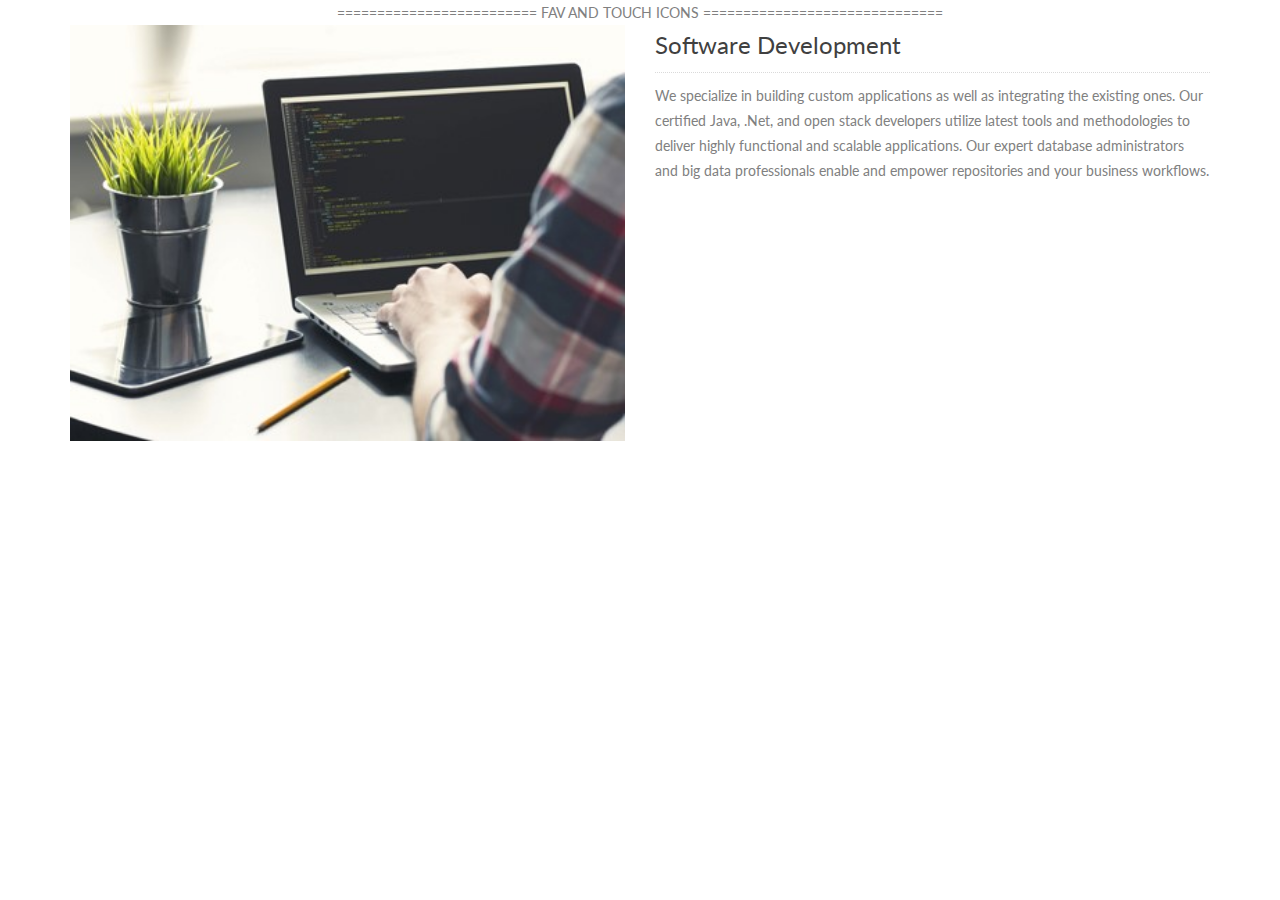
<file: project.html>
<!doctype html>
<html lang="en">
<head>
<meta charset="UTF-8">
<meta name="description" content="Beautiful Responsive Animated OnePage Template" />
<meta name="keywords" content="Zerif, responsive, html, template, creative"/>
<meta name="author" content="Prasanna" />
<meta name="viewport" content="width=device-width, initial-scale=1.0">
<title>Project</title>

 =========================
 FAV AND TOUCH ICONS  
============================== 
<link rel="shortcut icon" href="images/icons/favicon.ico">
<link rel="apple-touch-icon" href="images/icons/apple-touch-icon.png">
<link rel="apple-touch-icon" sizes="72x72" href="images/icons/apple-touch-icon-72x72.png">
<link rel="apple-touch-icon" sizes="114x114" href="images/icons/apple-touch-icon-114x114.png">

<!-- =========================
     STYLESHEETS      
============================== -->
<link rel="stylesheet" href="css/bootstrap.min.css">
<link rel="stylesheet" href="css/owl.theme.css">
<link rel="stylesheet" href="css/owl.carousel.css">
<link rel="stylesheet" href="css/jquery.vegas.min.css">

<link rel="stylesheet" href="assets/icon-fonts/styles.css"> 
<link rel="stylesheet" href="css/pixeden-icons.css"> 

<!-- CUSTOM STYLES -->
<link rel="stylesheet" href="css/styles.css">
<link rel="stylesheet" href="css/responsive.css">

<!-- WEBFONT -->
<link href='http://fonts.googleapis.com/css?family=Lato:300,400,700,400italic|Montserrat:700|Homemade+Apple' rel='stylesheet' type='text/css'>

<!--[if lt IE 9]>
			<script src="js/html5shiv.js"></script>
			<script src="js/respond.min.js"></script>
		<![endif]-->


</head>
<body>
<div class="container">
	
	<!-- HOMEPAGE PORTFOLIO SECTION WILL LOAD CONTENTS FROM HERE -->
	<div class="single-project">
		<div class="row">
			<div class="col-lg-6 col-md-6">
				<img src="images/portfolio/tablet software development.jpg" alt="" class="project-image">
			</div>
			<div class="col-lg-6 col-md-6">
				<h3 class="dark-text">Software Development</h3>
				<div class="project-description">
					We specialize in building custom applications as well as integrating the existing ones. Our certified Java, .Net, and open stack developers utilize latest tools and methodologies to deliver highly functional and scalable applications.
					Our expert database administrators and big data professionals enable and empower repositories and your business workflows.
				</div>
				<!--<div class="project-information">-->
					<!--<ul>-->
						<!--<li><span class="dark-text">Date: </span> December 11, 2013</li>-->
						<!--<li><span class="dark-text">Fields: </span> Web Design, UI Design</li>-->
						<!--<li><span class="dark-text">Client: </span> John Doe</li>-->
						<!--<li><span class="dark-text">URL: </span><a href="#">Example.com</a></li>-->
					<!--</ul>-->
				<!--</div>-->
			</div>
		</div>
	</div>
	<!-- END OF SINGLE PROJECT -->
	
</div>
</body>
</html>
</file>
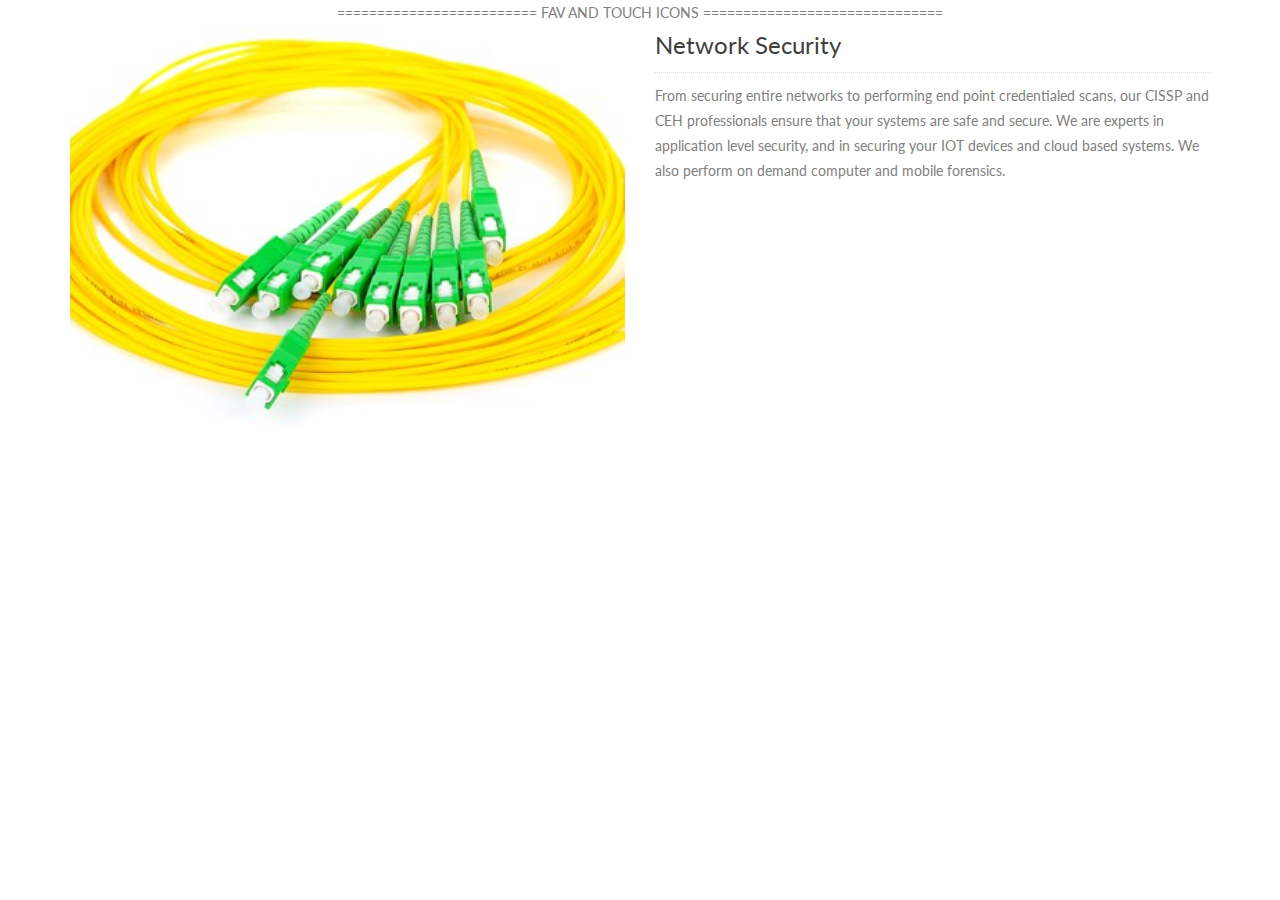
<file: project1.html>
<!doctype html>
<html lang="en">
<head>
    <meta charset="UTF-8">
    <meta name="description" content="Beautiful Responsive Animated OnePage Template" />
    <meta name="keywords" content="Zerif, responsive, html, template, creative"/>
    <meta name="author" content="Prasanna" />
    <meta name="viewport" content="width=device-width, initial-scale=1.0">
    <title>Project</title>

    =========================
    FAV AND TOUCH ICONS
    ==============================
    <link rel="shortcut icon" href="images/icons/favicon.ico">
    <link rel="apple-touch-icon" href="images/icons/apple-touch-icon.png">
    <link rel="apple-touch-icon" sizes="72x72" href="images/icons/apple-touch-icon-72x72.png">
    <link rel="apple-touch-icon" sizes="114x114" href="images/icons/apple-touch-icon-114x114.png">

    <!-- =========================
         STYLESHEETS
    ============================== -->
    <link rel="stylesheet" href="css/bootstrap.min.css">
    <link rel="stylesheet" href="css/owl.theme.css">
    <link rel="stylesheet" href="css/owl.carousel.css">
    <link rel="stylesheet" href="css/jquery.vegas.min.css">

    <link rel="stylesheet" href="assets/icon-fonts/styles.css">
    <link rel="stylesheet" href="css/pixeden-icons.css">

    <!-- CUSTOM STYLES -->
    <link rel="stylesheet" href="css/styles.css">
    <link rel="stylesheet" href="css/responsive.css">

    <!-- WEBFONT -->
    <link href='http://fonts.googleapis.com/css?family=Lato:300,400,700,400italic|Montserrat:700|Homemade+Apple' rel='stylesheet' type='text/css'>

    <!--[if lt IE 9]>
    <script src="js/html5shiv.js"></script>
    <script src="js/respond.min.js"></script>
    <![endif]-->


</head>
<body>
<div class="container">

    <!-- HOMEPAGE PORTFOLIO SECTION WILL LOAD CONTENTS FROM HERE -->
    <div class="single-project">
        <div class="row">
            <div class="col-lg-6 col-md-6">
                <img src="images/portfolio/tablet network security inside.jpg" alt="" class="project-image">
            </div>
            <div class="col-lg-6 col-md-6">
                <h3 class="dark-text">Network Security</h3>
                <div class="project-description">
                    From securing entire networks to performing end point credentialed scans, our CISSP and CEH professionals ensure that your systems are safe and secure.
                    We are experts in application level security, and in securing your IOT devices and cloud based systems. We also perform on demand computer and mobile forensics.
                </div>
                <!--<div class="project-information">-->
                <!--<ul>-->
                <!--<li><span class="dark-text">Date: </span> December 11, 2013</li>-->
                <!--<li><span class="dark-text">Fields: </span> Web Design, UI Design</li>-->
                <!--<li><span class="dark-text">Client: </span> John Doe</li>-->
                <!--<li><span class="dark-text">URL: </span><a href="#">Example.com</a></li>-->
                <!--</ul>-->
                <!--</div>-->
            </div>
        </div>
    </div>
    <!-- END OF SINGLE PROJECT -->

</div>
</body>
</html>
</file>
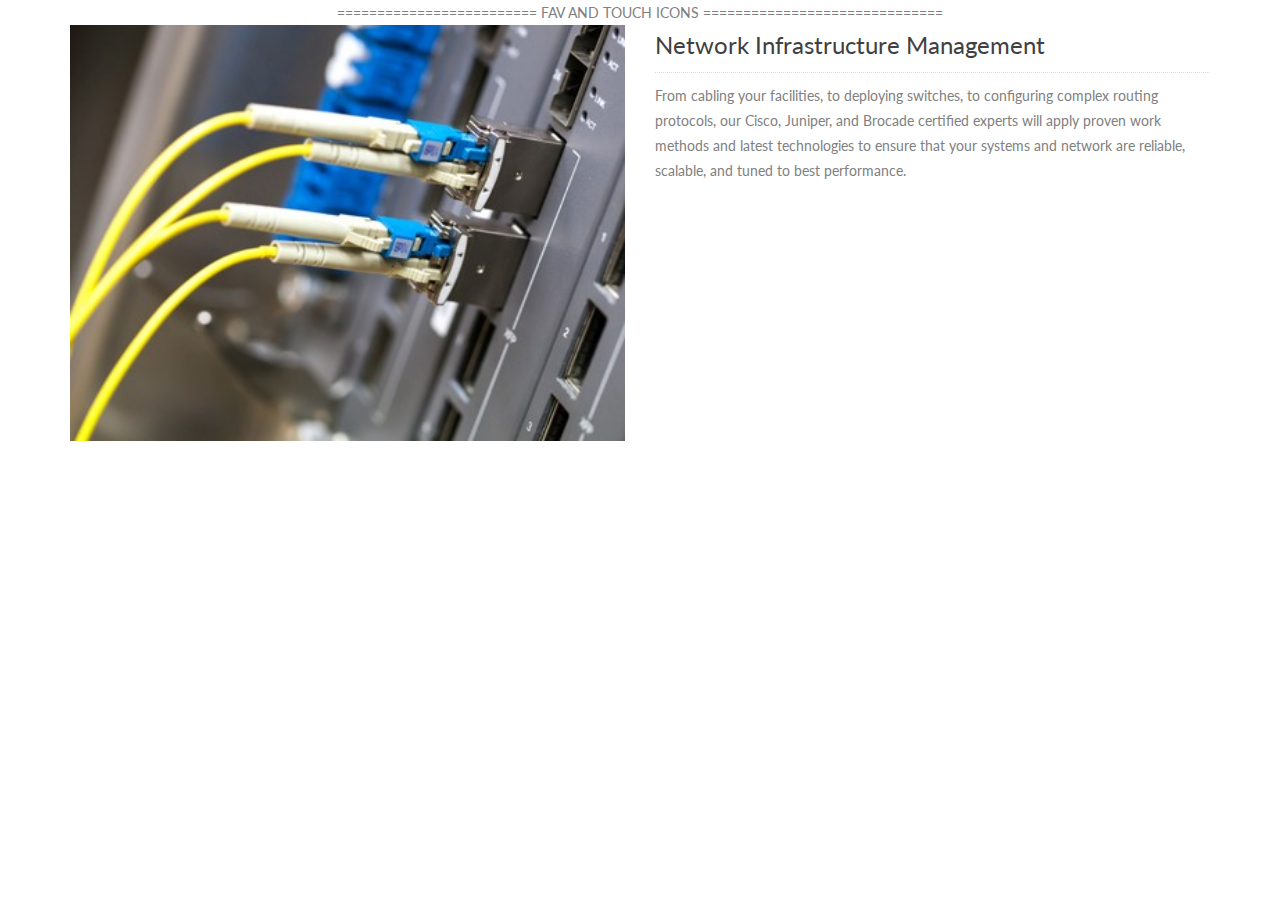
<file: project2.html>
<!doctype html>
<html lang="en">
<head>
    <meta charset="UTF-8">
    <meta name="description" content="Beautiful Responsive Animated OnePage Template" />
    <meta name="keywords" content="Zerif, responsive, html, template, creative"/>
    <meta name="author" content="Prasanna" />
    <meta name="viewport" content="width=device-width, initial-scale=1.0">
    <title>Project</title>

    =========================
    FAV AND TOUCH ICONS
    ==============================
    <link rel="shortcut icon" href="images/icons/favicon.ico">
    <link rel="apple-touch-icon" href="images/icons/apple-touch-icon.png">
    <link rel="apple-touch-icon" sizes="72x72" href="images/icons/apple-touch-icon-72x72.png">
    <link rel="apple-touch-icon" sizes="114x114" href="images/icons/apple-touch-icon-114x114.png">

    <!-- =========================
         STYLESHEETS
    ============================== -->
    <link rel="stylesheet" href="css/bootstrap.min.css">
    <link rel="stylesheet" href="css/owl.theme.css">
    <link rel="stylesheet" href="css/owl.carousel.css">
    <link rel="stylesheet" href="css/jquery.vegas.min.css">

    <link rel="stylesheet" href="assets/icon-fonts/styles.css">
    <link rel="stylesheet" href="css/pixeden-icons.css">

    <!-- CUSTOM STYLES -->
    <link rel="stylesheet" href="css/styles.css">
    <link rel="stylesheet" href="css/responsive.css">

    <!-- WEBFONT -->
    <link href='http://fonts.googleapis.com/css?family=Lato:300,400,700,400italic|Montserrat:700|Homemade+Apple' rel='stylesheet' type='text/css'>

    <!--[if lt IE 9]>
    <script src="js/html5shiv.js"></script>
    <script src="js/respond.min.js"></script>
    <![endif]-->


</head>
<body>
<div class="container">

    <!-- HOMEPAGE PORTFOLIO SECTION WILL LOAD CONTENTS FROM HERE -->
    <div class="single-project">
        <div class="row">
            <div class="col-lg-6 col-md-6">
                <img src="images/portfolio/tablet network infrst mgmt inside.jpg" alt="" class="project-image">
            </div>
            <div class="col-lg-6 col-md-6">
                <h3 class="dark-text">Network Infrastructure Management</h3>
                <div class="project-description">
                    From cabling your facilities, to deploying switches, to configuring complex routing protocols, our Cisco, Juniper,
                    and Brocade certified experts will apply proven work methods and latest technologies to ensure that your systems and network are reliable, scalable, and tuned to best performance.
                </div>
                <!--<div class="project-information">-->
                <!--<ul>-->
                <!--<li><span class="dark-text">Date: </span> December 11, 2013</li>-->
                <!--<li><span class="dark-text">Fields: </span> Web Design, UI Design</li>-->
                <!--<li><span class="dark-text">Client: </span> John Doe</li>-->
                <!--<li><span class="dark-text">URL: </span><a href="#">Example.com</a></li>-->
                <!--</ul>-->
                <!--</div>-->
            </div>
        </div>
    </div>
    <!-- END OF SINGLE PROJECT -->

</div>
</body>
</html>
</file>
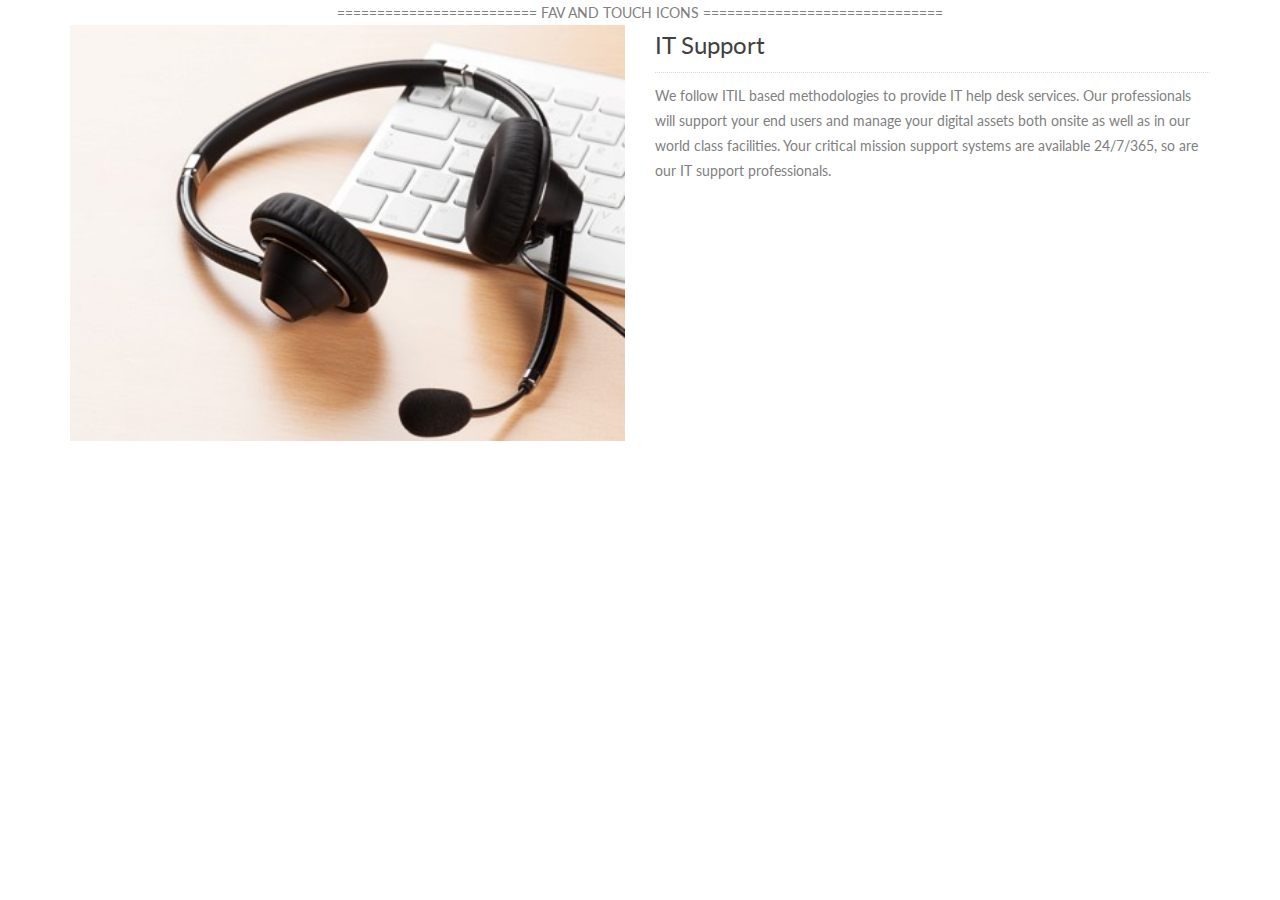
<file: project3.html>
<!doctype html>
<html lang="en">
<head>
    <meta charset="UTF-8">
    <meta name="description" content="Beautiful Responsive Animated OnePage Template" />
    <meta name="keywords" content="Zerif, responsive, html, template, creative"/>
    <meta name="author" content="Prasanna" />
    <meta name="viewport" content="width=device-width, initial-scale=1.0">
    <title>Project</title>

    =========================
    FAV AND TOUCH ICONS
    ==============================
    <link rel="shortcut icon" href="images/icons/favicon.ico">
    <link rel="apple-touch-icon" href="images/icons/apple-touch-icon.png">
    <link rel="apple-touch-icon" sizes="72x72" href="images/icons/apple-touch-icon-72x72.png">
    <link rel="apple-touch-icon" sizes="114x114" href="images/icons/apple-touch-icon-114x114.png">

    <!-- =========================
         STYLESHEETS
    ============================== -->
    <link rel="stylesheet" href="css/bootstrap.min.css">
    <link rel="stylesheet" href="css/owl.theme.css">
    <link rel="stylesheet" href="css/owl.carousel.css">
    <link rel="stylesheet" href="css/jquery.vegas.min.css">

    <link rel="stylesheet" href="assets/icon-fonts/styles.css">
    <link rel="stylesheet" href="css/pixeden-icons.css">

    <!-- CUSTOM STYLES -->
    <link rel="stylesheet" href="css/styles.css">
    <link rel="stylesheet" href="css/responsive.css">

    <!-- WEBFONT -->
    <link href='http://fonts.googleapis.com/css?family=Lato:300,400,700,400italic|Montserrat:700|Homemade+Apple' rel='stylesheet' type='text/css'>

    <!--[if lt IE 9]>
    <script src="js/html5shiv.js"></script>
    <script src="js/respond.min.js"></script>
    <![endif]-->


</head>
<body>
<div class="container">

    <!-- HOMEPAGE PORTFOLIO SECTION WILL LOAD CONTENTS FROM HERE -->
    <div class="single-project">
        <div class="row">
            <div class="col-lg-6 col-md-6">
                <img src="images/portfolio/tablet it support inside.jpg" alt="" class="project-image">
            </div>
            <div class="col-lg-6 col-md-6">
                <h3 class="dark-text">IT Support</h3>
                <div class="project-description">
                    We follow ITIL based methodologies to provide IT help desk services. Our professionals will support your end users and manage your digital assets both onsite as well as
                    in our world class facilities. Your critical mission support systems are available 24/7/365, so are our IT support professionals.
                </div>
                <!--<div class="project-information">-->
                <!--<ul>-->
                <!--<li><span class="dark-text">Date: </span> December 11, 2013</li>-->
                <!--<li><span class="dark-text">Fields: </span> Web Design, UI Design</li>-->
                <!--<li><span class="dark-text">Client: </span> John Doe</li>-->
                <!--<li><span class="dark-text">URL: </span><a href="#">Example.com</a></li>-->
                <!--</ul>-->
                <!--</div>-->
            </div>
        </div>
    </div>
    <!-- END OF SINGLE PROJECT -->

</div>
</body>
</html>
</file>
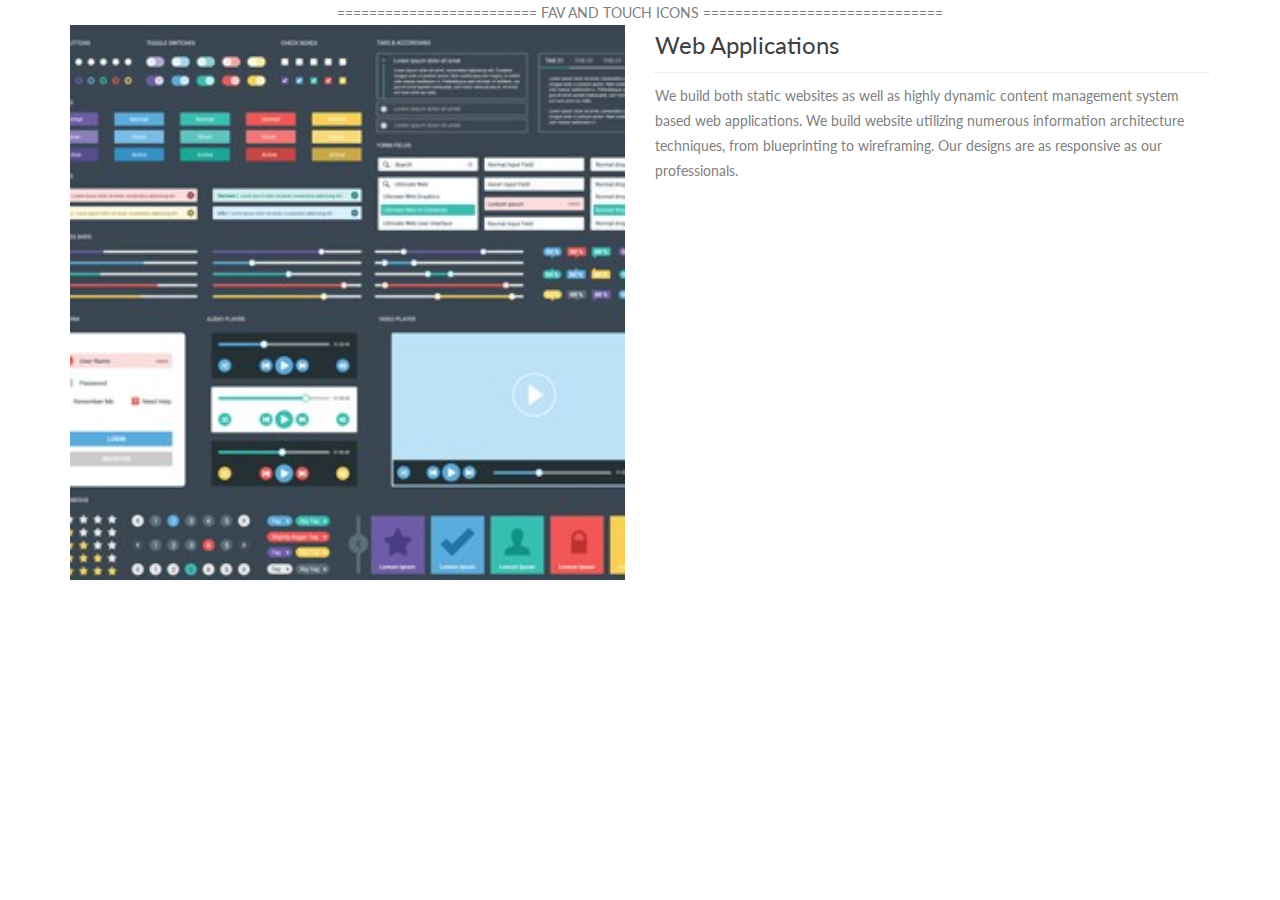
<file: project4.html>
<!doctype html>
<html lang="en">
<head>
    <meta charset="UTF-8">
    <meta name="description" content="Beautiful Responsive Animated OnePage Template" />
    <meta name="keywords" content="Zerif, responsive, html, template, creative"/>
    <meta name="author" content="Prasanna" />
    <meta name="viewport" content="width=device-width, initial-scale=1.0">
    <title>Project</title>

    =========================
    FAV AND TOUCH ICONS
    ==============================
    <link rel="shortcut icon" href="images/icons/favicon.ico">
    <link rel="apple-touch-icon" href="images/icons/apple-touch-icon.png">
    <link rel="apple-touch-icon" sizes="72x72" href="images/icons/apple-touch-icon-72x72.png">
    <link rel="apple-touch-icon" sizes="114x114" href="images/icons/apple-touch-icon-114x114.png">

    <!-- =========================
         STYLESHEETS
    ============================== -->
    <link rel="stylesheet" href="css/bootstrap.min.css">
    <link rel="stylesheet" href="css/owl.theme.css">
    <link rel="stylesheet" href="css/owl.carousel.css">
    <link rel="stylesheet" href="css/jquery.vegas.min.css">

    <link rel="stylesheet" href="assets/icon-fonts/styles.css">
    <link rel="stylesheet" href="css/pixeden-icons.css">

    <!-- CUSTOM STYLES -->
    <link rel="stylesheet" href="css/styles.css">
    <link rel="stylesheet" href="css/responsive.css">

    <!-- WEBFONT -->
    <link href='http://fonts.googleapis.com/css?family=Lato:300,400,700,400italic|Montserrat:700|Homemade+Apple' rel='stylesheet' type='text/css'>

    <!--[if lt IE 9]>
    <script src="js/html5shiv.js"></script>
    <script src="js/respond.min.js"></script>
    <![endif]-->


</head>
<body>
<div class="container">

    <!-- HOMEPAGE PORTFOLIO SECTION WILL LOAD CONTENTS FROM HERE -->
    <div class="single-project">
        <div class="row">
            <div class="col-lg-6 col-md-6">
                <img src="images/portfolio/services web apps inside.jpg" alt="" class="project-image">
            </div>
            <div class="col-lg-6 col-md-6">
                <h3 class="dark-text">Web Applications</h3>
                <div class="project-description">
                    We build both static websites as well as highly dynamic content management system based web applications.
                    We build website utilizing numerous information architecture techniques, from blueprinting to wireframing. Our designs are as responsive as our professionals.

                </div>
                <!--<div class="project-information">-->
                <!--<ul>-->
                <!--<li><span class="dark-text">Date: </span> December 11, 2013</li>-->
                <!--<li><span class="dark-text">Fields: </span> Web Design, UI Design</li>-->
                <!--<li><span class="dark-text">Client: </span> John Doe</li>-->
                <!--<li><span class="dark-text">URL: </span><a href="#">Example.com</a></li>-->
                <!--</ul>-->
                <!--</div>-->
            </div>
        </div>
    </div>
    <!-- END OF SINGLE PROJECT -->

</div>
</body>
</html>
</file>
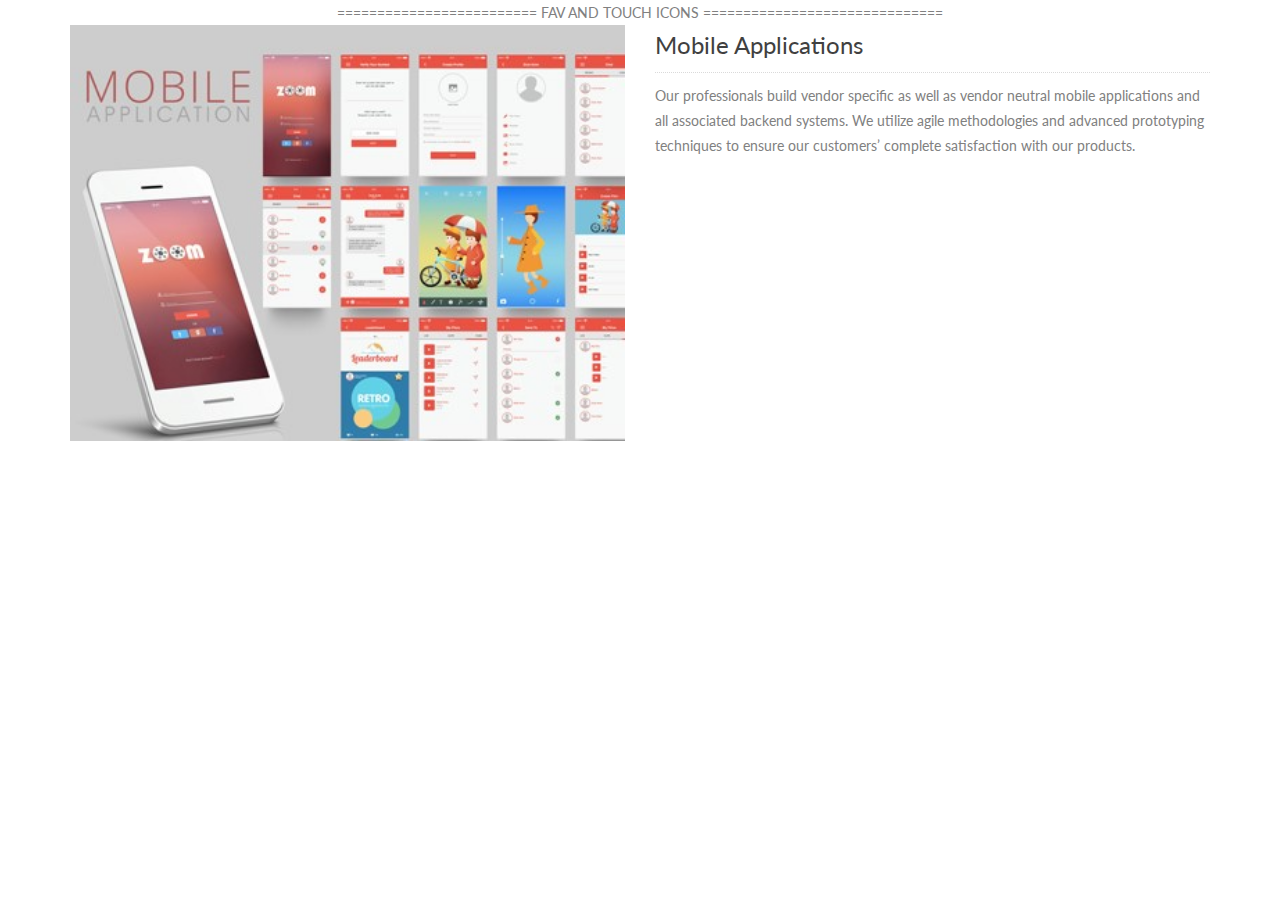
<file: project5.html>
<!doctype html>
<html lang="en">
<head>
    <meta charset="UTF-8">
    <meta name="description" content="Beautiful Responsive Animated OnePage Template" />
    <meta name="keywords" content="Zerif, responsive, html, template, creative"/>
    <meta name="author" content="Prasanna" />
    <meta name="viewport" content="width=device-width, initial-scale=1.0">
    <title>Project</title>

    =========================
    FAV AND TOUCH ICONS
    ==============================
    <link rel="shortcut icon" href="images/icons/favicon.ico">
    <link rel="apple-touch-icon" href="images/icons/apple-touch-icon.png">
    <link rel="apple-touch-icon" sizes="72x72" href="images/icons/apple-touch-icon-72x72.png">
    <link rel="apple-touch-icon" sizes="114x114" href="images/icons/apple-touch-icon-114x114.png">

    <!-- =========================
         STYLESHEETS
    ============================== -->
    <link rel="stylesheet" href="css/bootstrap.min.css">
    <link rel="stylesheet" href="css/owl.theme.css">
    <link rel="stylesheet" href="css/owl.carousel.css">
    <link rel="stylesheet" href="css/jquery.vegas.min.css">

    <link rel="stylesheet" href="assets/icon-fonts/styles.css">
    <link rel="stylesheet" href="css/pixeden-icons.css">

    <!-- CUSTOM STYLES -->
    <link rel="stylesheet" href="css/styles.css">
    <link rel="stylesheet" href="css/responsive.css">

    <!-- WEBFONT -->
    <link href='http://fonts.googleapis.com/css?family=Lato:300,400,700,400italic|Montserrat:700|Homemade+Apple' rel='stylesheet' type='text/css'>

    <!--[if lt IE 9]>
    <script src="js/html5shiv.js"></script>
    <script src="js/respond.min.js"></script>
    <![endif]-->


</head>
<body>
<div class="container">

    <!-- HOMEPAGE PORTFOLIO SECTION WILL LOAD CONTENTS FROM HERE -->
    <div class="single-project">
        <div class="row">
            <div class="col-lg-6 col-md-6">
                <img src="images/portfolio/tablet mobile applications inside.jpg" alt="" class="project-image">
            </div>
            <div class="col-lg-6 col-md-6">
                <h3 class="dark-text">Mobile Applications</h3>
                <div class="project-description">
                    Our professionals build vendor specific as well as vendor neutral mobile applications and all associated backend systems.
                    We utilize agile methodologies and advanced prototyping techniques to ensure our customers’ complete satisfaction with our products.

                </div>
                <!--<div class="project-information">-->
                <!--<ul>-->
                <!--<li><span class="dark-text">Date: </span> December 11, 2013</li>-->
                <!--<li><span class="dark-text">Fields: </span> Web Design, UI Design</li>-->
                <!--<li><span class="dark-text">Client: </span> John Doe</li>-->
                <!--<li><span class="dark-text">URL: </span><a href="#">Example.com</a></li>-->
                <!--</ul>-->
                <!--</div>-->
            </div>
        </div>
    </div>
    <!-- END OF SINGLE PROJECT -->

</div>
</body>
</html>
</file>
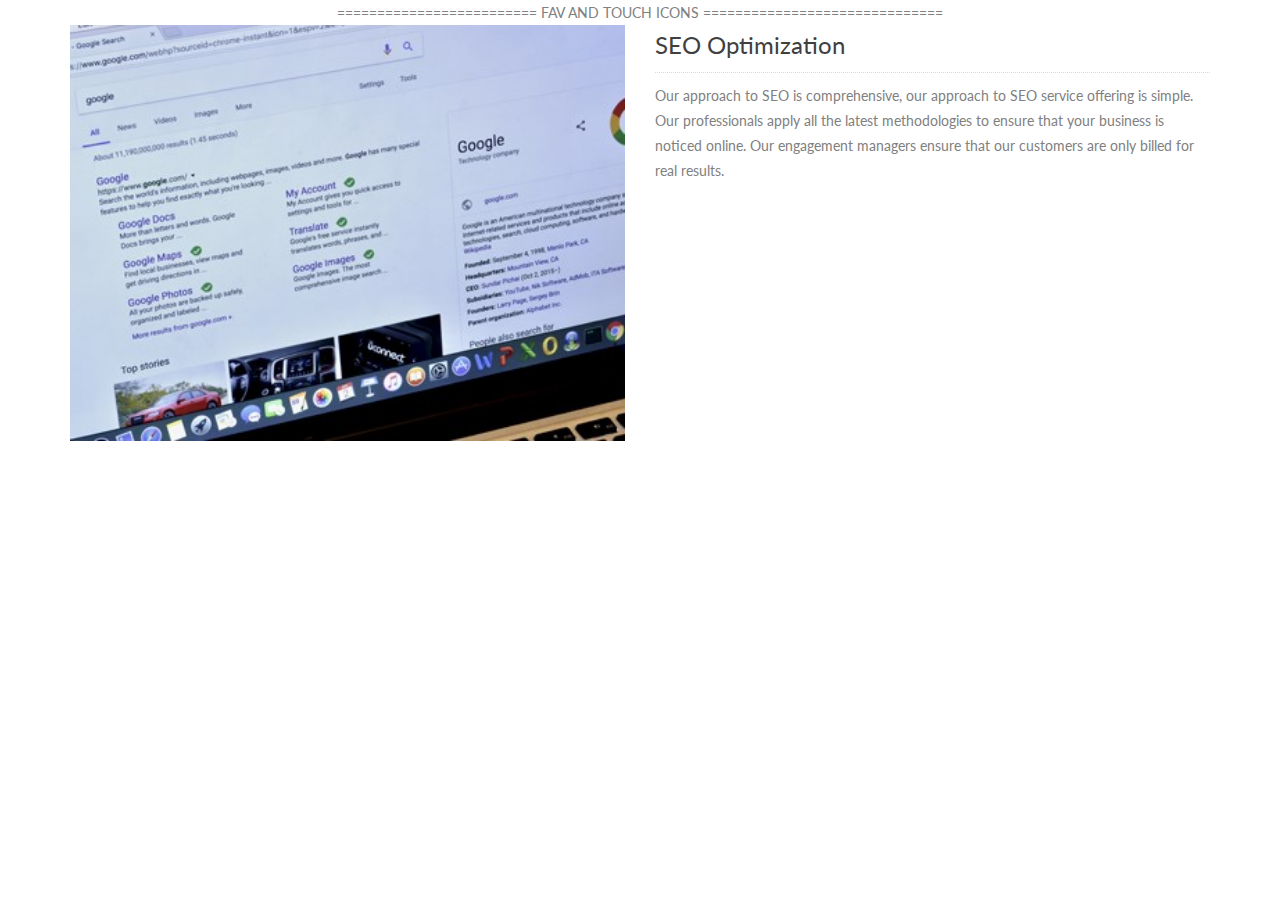
<file: project6.html>
<!doctype html>
<html lang="en">
<head>
    <meta charset="UTF-8">
    <meta name="description" content="Beautiful Responsive Animated OnePage Template" />
    <meta name="keywords" content="Zerif, responsive, html, template, creative"/>
    <meta name="author" content="Prasanna" />
    <meta name="viewport" content="width=device-width, initial-scale=1.0">
    <title>Project</title>

    =========================
    FAV AND TOUCH ICONS
    ==============================
    <link rel="shortcut icon" href="images/icons/favicon.ico">
    <link rel="apple-touch-icon" href="images/icons/apple-touch-icon.png">
    <link rel="apple-touch-icon" sizes="72x72" href="images/icons/apple-touch-icon-72x72.png">
    <link rel="apple-touch-icon" sizes="114x114" href="images/icons/apple-touch-icon-114x114.png">

    <!-- =========================
         STYLESHEETS
    ============================== -->
    <link rel="stylesheet" href="css/bootstrap.min.css">
    <link rel="stylesheet" href="css/owl.theme.css">
    <link rel="stylesheet" href="css/owl.carousel.css">
    <link rel="stylesheet" href="css/jquery.vegas.min.css">

    <link rel="stylesheet" href="assets/icon-fonts/styles.css">
    <link rel="stylesheet" href="css/pixeden-icons.css">

    <!-- CUSTOM STYLES -->
    <link rel="stylesheet" href="css/styles.css">
    <link rel="stylesheet" href="css/responsive.css">

    <!-- WEBFONT -->
    <link href='http://fonts.googleapis.com/css?family=Lato:300,400,700,400italic|Montserrat:700|Homemade+Apple' rel='stylesheet' type='text/css'>

    <!--[if lt IE 9]>
    <script src="js/html5shiv.js"></script>
    <script src="js/respond.min.js"></script>
    <![endif]-->


</head>
<body>
<div class="container">

    <!-- HOMEPAGE PORTFOLIO SECTION WILL LOAD CONTENTS FROM HERE -->
    <div class="single-project">
        <div class="row">
            <div class="col-lg-6 col-md-6">
                <img src="images/portfolio/tablet seo optimization inside.jpg" alt="" class="project-image">
            </div>
            <div class="col-lg-6 col-md-6">
                <h3 class="dark-text">SEO Optimization </h3>
                <div class="project-description">
                    Our approach to SEO is comprehensive, our approach to SEO service offering is simple.
                    Our professionals apply all the latest methodologies to ensure that your business is noticed online. Our engagement managers ensure that our customers are only billed for real results.
                </div>
                <!--<div class="project-information">-->
                <!--<ul>-->
                <!--<li><span class="dark-text">Date: </span> December 11, 2013</li>-->
                <!--<li><span class="dark-text">Fields: </span> Web Design, UI Design</li>-->
                <!--<li><span class="dark-text">Client: </span> John Doe</li>-->
                <!--<li><span class="dark-text">URL: </span><a href="#">Example.com</a></li>-->
                <!--</ul>-->
                <!--</div>-->
            </div>
        </div>
    </div>
    <!-- END OF SINGLE PROJECT -->

</div>
</body>
</html>
</file>
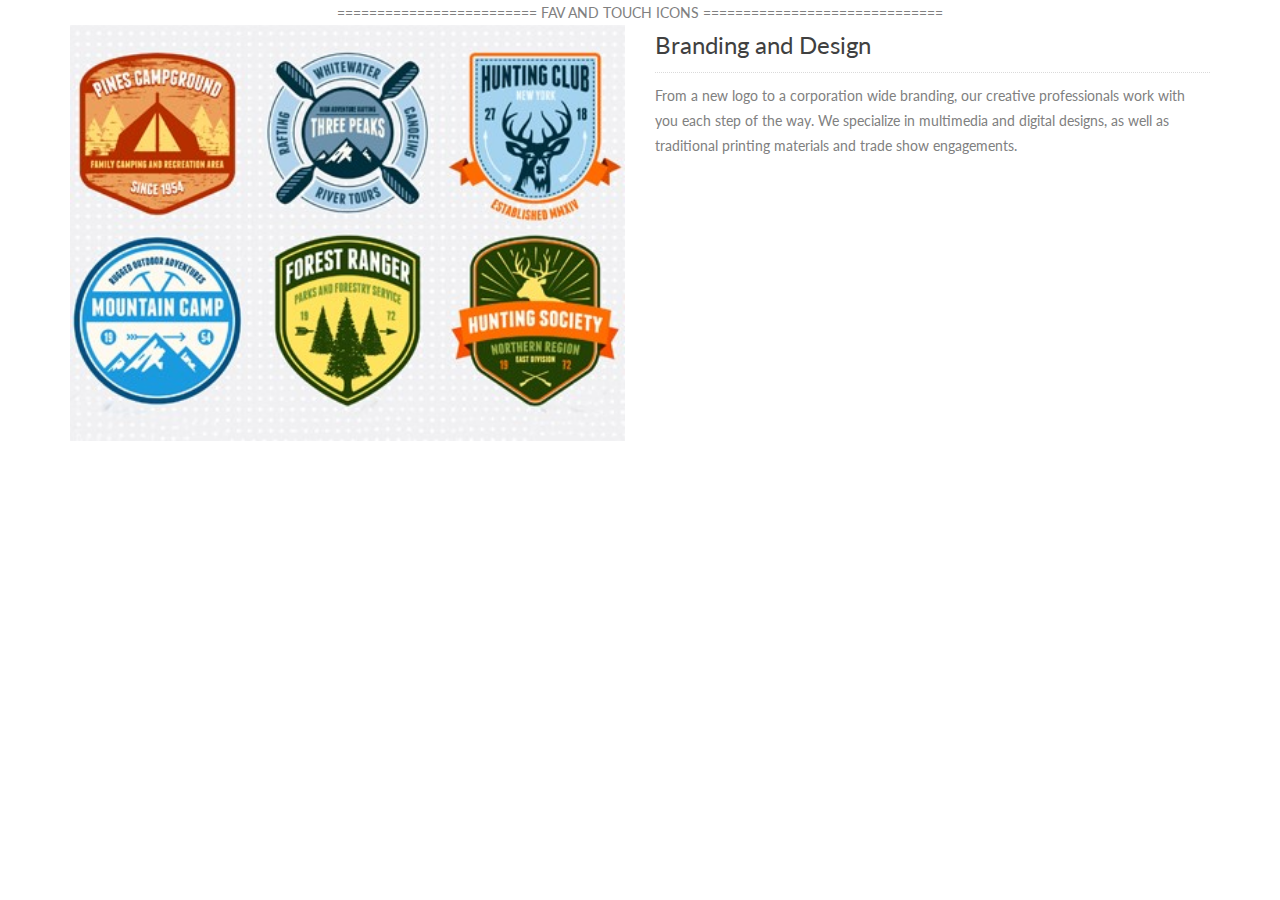
<file: project7.html>
<!doctype html>
<html lang="en">
<head>
    <meta charset="UTF-8">
    <meta name="description" content="Beautiful Responsive Animated OnePage Template" />
    <meta name="keywords" content="Zerif, responsive, html, template, creative"/>
    <meta name="author" content="Prasanna" />
    <meta name="viewport" content="width=device-width, initial-scale=1.0">
    <title>Project</title>

    =========================
    FAV AND TOUCH ICONS
    ==============================
    <link rel="shortcut icon" href="images/icons/favicon.ico">
    <link rel="apple-touch-icon" href="images/icons/apple-touch-icon.png">
    <link rel="apple-touch-icon" sizes="72x72" href="images/icons/apple-touch-icon-72x72.png">
    <link rel="apple-touch-icon" sizes="114x114" href="images/icons/apple-touch-icon-114x114.png">

    <!-- =========================
         STYLESHEETS
    ============================== -->
    <link rel="stylesheet" href="css/bootstrap.min.css">
    <link rel="stylesheet" href="css/owl.theme.css">
    <link rel="stylesheet" href="css/owl.carousel.css">
    <link rel="stylesheet" href="css/jquery.vegas.min.css">

    <link rel="stylesheet" href="assets/icon-fonts/styles.css">
    <link rel="stylesheet" href="css/pixeden-icons.css">

    <!-- CUSTOM STYLES -->
    <link rel="stylesheet" href="css/styles.css">
    <link rel="stylesheet" href="css/responsive.css">

    <!-- WEBFONT -->
    <link href='http://fonts.googleapis.com/css?family=Lato:300,400,700,400italic|Montserrat:700|Homemade+Apple' rel='stylesheet' type='text/css'>

    <!--[if lt IE 9]>
    <script src="js/html5shiv.js"></script>
    <script src="js/respond.min.js"></script>
    <![endif]-->


</head>
<body>
<div class="container">

    <!-- HOMEPAGE PORTFOLIO SECTION WILL LOAD CONTENTS FROM HERE -->
    <div class="single-project">
        <div class="row">
            <div class="col-lg-6 col-md-6">
                <img src="images/portfolio/tablet branding and design inside.jpg" alt="" class="project-image">
            </div>
            <div class="col-lg-6 col-md-6">
                <h3 class="dark-text">Branding and Design</h3>
                <div class="project-description">
                    From a new logo to a corporation wide branding, our creative professionals work with you each step of the way.
                    We specialize in multimedia and digital designs, as well as traditional printing materials and trade show engagements.
                </div>
                <!--<div class="project-information">-->
                <!--<ul>-->
                <!--<li><span class="dark-text">Date: </span> December 11, 2013</li>-->
                <!--<li><span class="dark-text">Fields: </span> Web Design, UI Design</li>-->
                <!--<li><span class="dark-text">Client: </span> John Doe</li>-->
                <!--<li><span class="dark-text">URL: </span><a href="#">Example.com</a></li>-->
                <!--</ul>-->
                <!--</div>-->
            </div>
        </div>
    </div>
    <!-- END OF SINGLE PROJECT -->

</div>
</body>
</html>
</file>
<file: assets/icon-fonts/styles.css>
@charset "UTF-8";

@font-face {
  font-family: "712-icon-fonts";
  src:url("fonts/712-icon-fonts.eot");
  src:url("fonts/712-icon-fonts.eot?#iefix") format("embedded-opentype"),
    url("fonts/712-icon-fonts.woff") format("woff"),
    url("fonts/712-icon-fonts.ttf") format("truetype"),
    url("fonts/712-icon-fonts.svg#712-icon-fonts") format("svg");
  font-weight: normal;
  font-style: normal;

}
@media screen and (-webkit-min-device-pixel-ratio:0) {
@font-face {
font-family: '712-icon-fonts';
src: url('fonts/712-icon-fonts.svg#712-icon-fonts') format('svg');

}
}

[data-icon]:before {
  font-family: "712-icon-fonts" !important;
  content: attr(data-icon);
  font-style: normal !important;
  font-weight: normal !important;
  font-variant: normal !important;
  text-transform: none !important;
  speak: none;
  line-height: 1;
  -webkit-font-smoothing: antialiased;
  -moz-osx-font-smoothing: grayscale;
}

[class^="icon-"]:before,
[class*=" icon-"]:before {
  font-family: "712-icon-fonts" !important;
  font-style: normal !important;
  font-weight: normal !important;
  font-variant: normal !important;
  text-transform: none !important;
  speak: none;
  line-height: 1;
  -webkit-font-smoothing: antialiased;
  -moz-osx-font-smoothing: grayscale;
}

.icon-armchair-chair-streamline:before {
  content: "a";
}
.icon-arrow-streamline-target:before {
  content: "b";
}
.icon-backpack-streamline-trekking:before {
  content: "c";
}
.icon-bag-shopping-streamline:before {
  content: "d";
}
.icon-barbecue-eat-food-streamline:before {
  content: "e";
}
.icon-barista-coffee-espresso-streamline:before {
  content: "f";
}
.icon-bomb-bug:before {
  content: "g";
}
.icon-book-dowload-streamline:before {
  content: "h";
}
.icon-book-read-streamline:before {
  content: "i";
}
.icon-browser-streamline-window:before {
  content: "j";
}
.icon-brush-paint-streamline:before {
  content: "k";
}
.icon-bubble-comment-streamline-talk:before {
  content: "l";
}
.icon-bubble-love-streamline-talk:before {
  content: "m";
}
.icon-caddie-shop-shopping-streamline:before {
  content: "n";
}
.icon-caddie-shopping-streamline:before {
  content: "o";
}
.icon-camera-photo-polaroid-streamline:before {
  content: "p";
}
.icon-camera-photo-streamline:before {
  content: "q";
}
.icon-camera-streamline-video:before {
  content: "r";
}
.icon-chaplin-hat-movie-streamline:before {
  content: "s";
}
.icon-chef-food-restaurant-streamline:before {
  content: "t";
}
.icon-clock-streamline-time:before {
  content: "u";
}
.icon-cocktail-mojito-streamline:before {
  content: "v";
}
.icon-coffee-streamline:before {
  content: "w";
}
.icon-computer-imac:before {
  content: "x";
}
.icon-computer-imac-2:before {
  content: "y";
}
.icon-computer-macintosh-vintage:before {
  content: "z";
}
.icon-computer-network-streamline:before {
  content: "A";
}
.icon-computer-streamline:before {
  content: "B";
}
.icon-cook-pan-pot-streamline:before {
  content: "C";
}
.icon-crop-streamline:before {
  content: "D";
}
.icon-crown-king-streamline:before {
  content: "E";
}
.icon-danger-death-delete-destroy-skull-stream:before {
  content: "F";
}
.icon-dashboard-speed-streamline:before {
  content: "G";
}
.icon-database-streamline:before {
  content: "H";
}
.icon-delete-garbage-streamline:before {
  content: "I";
}
.icon-design-graphic-tablet-streamline-tablet:before {
  content: "J";
}
.icon-design-pencil-rule-streamline:before {
  content: "K";
}
.icon-diving-leisure-sea-sport-streamline:before {
  content: "L";
}
.icon-drug-medecine-streamline-syringue:before {
  content: "M";
}
.icon-earth-globe-streamline:before {
  content: "N";
}
.icon-eat-food-fork-knife-streamline:before {
  content: "O";
}
.icon-eat-food-hotdog-streamline:before {
  content: "P";
}
.icon-edit-modify-streamline:before {
  content: "Q";
}
.icon-email-mail-streamline:before {
  content: "R";
}
.icon-envellope-mail-streamline:before {
  content: "S";
}
.icon-eye-dropper-streamline:before {
  content: "T";
}
.icon-factory-lift-streamline-warehouse:before {
  content: "U";
}
.icon-first-aid-medecine-shield-streamline:before {
  content: "V";
}
.icon-food-ice-cream-streamline:before {
  content: "W";
}
.icon-frame-picture-streamline:before {
  content: "X";
}
.icon-grid-lines-streamline:before {
  content: "Y";
}
.icon-handle-streamline-vector:before {
  content: "Z";
}
.icon-happy-smiley-streamline:before {
  content: "0";
}
.icon-headset-sound-streamline:before {
  content: "1";
}
.icon-home-house-streamline:before {
  content: "2";
}
.icon-ibook-laptop:before {
  content: "3";
}
.icon-ink-pen-streamline:before {
  content: "4";
}
.icon-ipad-streamline:before {
  content: "5";
}
.icon-iphone-streamline:before {
  content: "6";
}
.icon-ipod-mini-music-streamline:before {
  content: "7";
}
.icon-ipod-music-streamline:before {
  content: "8";
}
.icon-ipod-streamline:before {
  content: "9";
}
.icon-japan-streamline-tea:before {
  content: "!";
}
.icon-laptop-macbook-streamline:before {
  content: "\"";
}
.icon-like-love-streamline:before {
  content: "#";
}
.icon-link-streamline:before {
  content: "$";
}
.icon-lock-locker-streamline:before {
  content: "%";
}
.icon-locker-streamline-unlock:before {
  content: "&";
}
.icon-macintosh:before {
  content: "'";
}
.icon-magic-magic-wand-streamline:before {
  content: "(";
}
.icon-magnet-streamline:before {
  content: ")";
}
.icon-man-people-streamline-user:before {
  content: "*";
}
.icon-map-pin-streamline:before {
  content: "+";
}
.icon-map-streamline-user:before {
  content: ",";
}
.icon-micro-record-streamline:before {
  content: "-";
}
.icon-monocle-mustache-streamline:before {
  content: ".";
}
.icon-music-note-streamline:before {
  content: "/";
}
.icon-music-speaker-streamline:before {
  content: ":";
}
.icon-notebook-streamline:before {
  content: ";";
}
.icon-paint-bucket-streamline:before {
  content: "<";
}
.icon-painting-pallet-streamline:before {
  content: "=";
}
.icon-painting-roll-streamline:before {
  content: ">";
}
.icon-pen-streamline:before {
  content: "?";
}
.icon-pen-streamline-1:before {
  content: "@";
}
.icon-pen-streamline-2:before {
  content: "[";
}
.icon-pen-streamline-3:before {
  content: "]";
}
.icon-photo-pictures-streamline:before {
  content: "^";
}
.icon-picture-streamline:before {
  content: "_";
}
.icon-picture-streamline-1:before {
  content: "`";
}
.icon-receipt-shopping-streamline:before {
  content: "{";
}
.icon-remote-control-streamline:before {
  content: "|";
}
.icon-settings-streamline:before {
  content: "}";
}
.icon-settings-streamline-1:before {
  content: "~";
}
.icon-settings-streamline-2:before {
  content: "\";
}
.icon-shoes-snickers-streamline:before {
  content: "\e000";
}
.icon-speech-streamline-talk-user:before {
  content: "\e001";
}
.icon-stamp-streamline:before {
  content: "\e002";
}
.icon-streamline-suitcase-travel:before {
  content: "\e003";
}
.icon-streamline-sync:before {
  content: "\e004";
}
.icon-streamline-umbrella-weather:before {
  content: "\e005";
}
.icon-banknote:before {
  content: "\e094";
}
.icon-bubble-4:before {
  content: "\e095";
}
.icon-bulb:before {
  content: "\e096";
}
.icon-calendar-1:before {
  content: "\e097";
}
.icon-camera-1:before {
  content: "\e098";
}
.icon-clip:before {
  content: "\e099";
}
.icon-clock-1:before {
  content: "\e09a";
}
.icon-cloud-1:before {
  content: "\e09b";
}
.icon-cup:before {
  content: "\e09c";
}
.icon-data:before {
  content: "\e09d";
}
.icon-diamond-1:before {
  content: "\e09e";
}
.icon-display:before {
  content: "\e09f";
}
.icon-eye:before {
  content: "\e0a0";
}
.icon-fire:before {
  content: "\e0a1";
}
.icon-food:before {
  content: "\e0a2";
}
.icon-heart-1:before {
  content: "\e0a3";
}
.icon-key:before {
  content: "\e0a4";
}
.icon-lab-1:before {
  content: "\e0a5";
}
.icon-like:before {
  content: "\e0a6";
}
.icon-location:before {
  content: "\e0a7";
}
.icon-lock-1:before {
  content: "\e0a8";
}
.icon-mail:before {
  content: "\e0a9";
}
.icon-megaphone:before {
  content: "\e0aa";
}
.icon-music:before {
  content: "\e0ab";
}
.icon-news:before {
  content: "\e0ac";
}
.icon-note:before {
  content: "\e0ad";
}
.icon-paperplane:before {
  content: "\e0ae";
}
.icon-params:before {
  content: "\e0af";
}
.icon-pen:before {
  content: "\e0b0";
}
.icon-phone-1:before {
  content: "\e0b1";
}
.icon-photo:before {
  content: "\e0b2";
}
.icon-search:before {
  content: "\e0b3";
}
.icon-settings-1:before {
  content: "\e0b4";
}
.icon-shop:before {
  content: "\e0b5";
}
.icon-sound:before {
  content: "\e0b6";
}
.icon-stack:before {
  content: "\e0b7";
}
.icon-star-1:before {
  content: "\e0b8";
}
.icon-study:before {
  content: "\e0b9";
}
.icon-t-shirt:before {
  content: "\e0ba";
}
.icon-tag-1:before {
  content: "\e0bb";
}
.icon-trash-1:before {
  content: "\e0bc";
}
.icon-truck:before {
  content: "\e0bd";
}
.icon-tv:before {
  content: "\e0be";
}
.icon-user-1:before {
  content: "\e0bf";
}
.icon-vallet:before {
  content: "\e0c0";
}
.icon-video:before {
  content: "\e0c1";
}
.icon-vynil:before {
  content: "\e0c2";
}
.icon-world:before {
  content: "\e0c3";
}
.icon-bag-1:before {
  content: "\e0c4";
}
.icon-bicycle:before {
  content: "\e0c5";
}
.icon-bicycle-vintage:before {
  content: "\e0c6";
}
.icon-browser-empty:before {
  content: "\e0c7";
}
.icon-browser-full:before {
  content: "\e0c8";
}
.icon-bubble-1-1:before {
  content: "\e0c9";
}
.icon-bubble-2-1:before {
  content: "\e0ca";
}
.icon-bubble-3-1:before {
  content: "\e0cb";
}
.icon-camera-2:before {
  content: "\e0cc";
}
.icon-clap-board:before {
  content: "\e0cd";
}
.icon-clipboard-1:before {
  content: "\e0ce";
}
.icon-clock-2:before {
  content: "\e0cf";
}
.icon-cloudy:before {
  content: "\e0d0";
}
.icon-envelope-1:before {
  content: "\e0d1";
}
.icon-file-ai:before {
  content: "\e0d2";
}
.icon-file-jpg:before {
  content: "\e0d3";
}
.icon-file-png:before {
  content: "\e0d4";
}
.icon-file-psd:before {
  content: "\e0d5";
}
.icon-file-text:before {
  content: "\e0d6";
}
.icon-graph-1:before {
  content: "\e0d7";
}
.icon-heart-2:before {
  content: "\e0d8";
}
.icon-hierarchy:before {
  content: "\e0d9";
}
.icon-hierarchy-2:before {
  content: "\e0da";
}
.icon-imac:before {
  content: "\e0db";
}
.icon-iphone:before {
  content: "\e0dc";
}
.icon-keyboard:before {
  content: "\e0dd";
}
.icon-laptop-1:before {
  content: "\e0de";
}
.icon-line:before {
  content: "\e0df";
}
.icon-list-1:before {
  content: "\e0e0";
}
.icon-list-thumbnails:before {
  content: "\e0e1";
}
.icon-lock-2:before {
  content: "\e0e2";
}
.icon-magnifier:before {
  content: "\e0e3";
}
.icon-map-1:before {
  content: "\e0e4";
}
.icon-map-pin:before {
  content: "\e0e5";
}
.icon-moon:before {
  content: "\e0e6";
}
.icon-mouse:before {
  content: "\e0e7";
}
.icon-pencil-ruler:before {
  content: "\e0e8";
}
.icon-picture-1:before {
  content: "\e0e9";
}
.icon-rain:before {
  content: "\e0ea";
}
.icon-ribbon:before {
  content: "\e0eb";
}
.icon-shoe:before {
  content: "\e0ec";
}
.icon-speaker-1:before {
  content: "\e0ed";
}
.icon-speaker-off:before {
  content: "\e0ee";
}
.icon-sun-1:before {
  content: "\e0ef";
}
.icon-tape:before {
  content: "\e0f0";
}
.icon-target:before {
  content: "\e0f1";
}
.icon-unlock:before {
  content: "\e0f2";
}
.icon-cloud-2:before {
  content: "\e0f3";
}
.icon-ipad-1:before {
  content: "\e0f4";
}
.icon-pencil-1:before {
  content: "\e0f5";
}
.icon-check:before {
  content: "\e006";
}
.icon-cancel:before {
  content: "\e007";
}
.icon-blogger:before {
  content: "\e008";
}
.icon-bnter:before {
  content: "\e009";
}
.icon-brightkite:before {
  content: "\e00a";
}
.icon-cinch:before {
  content: "\e00b";
}
.icon-cloudapp:before {
  content: "\e00c";
}
.icon-coroflot:before {
  content: "\e00d";
}
.icon-creative-commons:before {
  content: "\e00e";
}
.icon-dailybooth:before {
  content: "\e00f";
}
.icon-delicious:before {
  content: "\e010";
}
.icon-designbump:before {
  content: "\e011";
}
.icon-designfloat:before {
  content: "\e012";
}
.icon-digg:before {
  content: "\e013";
}
.icon-digg-alt:before {
  content: "\e014";
}
.icon-diigo:before {
  content: "\e015";
}
.icon-dribbble:before {
  content: "\e016";
}
.icon-dropbox:before {
  content: "\e017";
}
.icon-drupal:before {
  content: "\e018";
}
.icon-dzone:before {
  content: "\e019";
}
.icon-ebay:before {
  content: "\e01a";
}
.icon-ember:before {
  content: "\e01b";
}
.icon-etsy:before {
  content: "\e01c";
}
.icon-evernote:before {
  content: "\e01d";
}
.icon-facebook-places:before {
  content: "\e01e";
}
.icon-facto:before {
  content: "\e01f";
}
.icon-feedburner:before {
  content: "\e020";
}
.icon-flickr:before {
  content: "\e021";
}
.icon-folkd:before {
  content: "\e022";
}
.icon-formspring:before {
  content: "\e023";
}
.icon-forrst:before {
  content: "\e024";
}
.icon-foursquare:before {
  content: "\e025";
}
.icon-friendfeed:before {
  content: "\e026";
}
.icon-friendster:before {
  content: "\e027";
}
.icon-gdgt:before {
  content: "\e028";
}
.icon-goodreads:before {
  content: "\e029";
}
.icon-google:before {
  content: "\e02a";
}
.icon-google-buzz:before {
  content: "\e02b";
}
.icon-google-talk:before {
  content: "\e02c";
}
.icon-gowalla:before {
  content: "\e02d";
}
.icon-gowalla-alt:before {
  content: "\e02e";
}
.icon-grooveshark:before {
  content: "\e02f";
}
.icon-hacker-news:before {
  content: "\e030";
}
.icon-hi5:before {
  content: "\e031";
}
.icon-hype-machine:before {
  content: "\e032";
}
.icon-hyves:before {
  content: "\e033";
}
.icon-instapaper:before {
  content: "\e034";
}
.icon-itunes:before {
  content: "\e035";
}
.icon-kik:before {
  content: "\e036";
}
.icon-krop:before {
  content: "\e037";
}
.icon-last:before {
  content: "\e038";
}
.icon-linkedin:before {
  content: "\e039";
}
.icon-linkedin-alt:before {
  content: "\e03a";
}
.icon-livejournal:before {
  content: "\e03b";
}
.icon-lovedsgn:before {
  content: "\e03c";
}
.icon-meetup:before {
  content: "\e03d";
}
.icon-metacafe:before {
  content: "\e03e";
}
.icon-mixx:before {
  content: "\e03f";
}
.icon-mixx-alt:before {
  content: "\e040";
}
.icon-mobileme:before {
  content: "\e041";
}
.icon-msn-messenger:before {
  content: "\e042";
}
.icon-myspace:before {
  content: "\e043";
}
.icon-myspace-alt:before {
  content: "\e044";
}
.icon-newsvine:before {
  content: "\e045";
}
.icon-official:before {
  content: "\e046";
}
.icon-openid:before {
  content: "\e047";
}
.icon-orkut:before {
  content: "\e048";
}
.icon-pandora:before {
  content: "\e049";
}
.icon-photobucket:before {
  content: "\e04a";
}
.icon-picasa:before {
  content: "\e04b";
}
.icon-picassa:before {
  content: "\e04c";
}
.icon-pinboard:before {
  content: "\e04d";
}
.icon-ping:before {
  content: "\e04e";
}
.icon-pingchat:before {
  content: "\e04f";
}
.icon-playstation:before {
  content: "\e050";
}
.icon-plixi:before {
  content: "\e051";
}
.icon-plurk:before {
  content: "\e052";
}
.icon-podcast:before {
  content: "\e053";
}
.icon-posterous:before {
  content: "\e054";
}
.icon-quora:before {
  content: "\e055";
}
.icon-rdio:before {
  content: "\e056";
}
.icon-readernaut:before {
  content: "\e057";
}
.icon-reddit:before {
  content: "\e058";
}
.icon-retweet:before {
  content: "\e059";
}
.icon-robo:before {
  content: "\e05a";
}
.icon-rss:before {
  content: "\e05b";
}
.icon-scribd:before {
  content: "\e05c";
}
.icon-sharethis:before {
  content: "\e05d";
}
.icon-simplenote:before {
  content: "\e05e";
}
.icon-skype:before {
  content: "\e05f";
}
.icon-smugmug:before {
  content: "\e060";
}
.icon-soundcloud:before {
  content: "\e061";
}
.icon-spotify:before {
  content: "\e062";
}
.icon-squarespace:before {
  content: "\e063";
}
.icon-squidoo:before {
  content: "\e064";
}
.icon-steam:before {
  content: "\e065";
}
.icon-stumbleupon:before {
  content: "\e066";
}
.icon-technorati:before {
  content: "\e067";
}
.icon-threewords:before {
  content: "\e068";
}
.icon-tribe:before {
  content: "\e069";
}
.icon-tripit:before {
  content: "\e06a";
}
.icon-twitter-alt:before {
  content: "\e06b";
}
.icon-vcard:before {
  content: "\e06c";
}
.icon-viddler:before {
  content: "\e06d";
}
.icon-vimeo:before {
  content: "\e06e";
}
.icon-virb:before {
  content: "\e06f";
}
.icon-w3:before {
  content: "\e070";
}
.icon-whatsapp:before {
  content: "\e071";
}
.icon-wikipedia:before {
  content: "\e072";
}
.icon-windows:before {
  content: "\e073";
}
.icon-wists:before {
  content: "\e074";
}
.icon-wordpress:before {
  content: "\e075";
}
.icon-yahoo:before {
  content: "\e076";
}
.icon-yahoo-buzz:before {
  content: "\e077";
}
.icon-yahoo-messenger:before {
  content: "\e078";
}
.icon-yelp:before {
  content: "\e079";
}
.icon-youtube:before {
  content: "\e07a";
}
.icon-youtube-alt:before {
  content: "\e07b";
}
.icon-zerply:before {
  content: "\e07c";
}
.icon-zootool:before {
  content: "\e07d";
}
.icon-zynga:before {
  content: "\e07e";
}
.icon-aim:before {
  content: "\e07f";
}
.icon-aim-alt:before {
  content: "\e080";
}
.icon-amazon:before {
  content: "\e081";
}
.icon-app-store:before {
  content: "\e082";
}
.icon-apple:before {
  content: "\e083";
}
.icon-arto:before {
  content: "\e084";
}
.icon-aws:before {
  content: "\e085";
}
.icon-baidu:before {
  content: "\e086";
}
.icon-basecamp:before {
  content: "\e087";
}
.icon-bebo:before {
  content: "\e088";
}
.icon-behance:before {
  content: "\e089";
}
.icon-bing:before {
  content: "\e08a";
}
.icon-blip:before {
  content: "\e08b";
}
.icon-designmoo:before {
  content: "\e08c";
}
.icon-deviantart:before {
  content: "\e08d";
}
.icon-facebook:before {
  content: "\e08e";
}
.icon-facebook-alt:before {
  content: "\e08f";
}
.icon-github:before {
  content: "\e090";
}
.icon-github-alt:before {
  content: "\e091";
}
.icon-icq:before {
  content: "\e092";
}
.icon-identi:before {
  content: "\e093";
}
.icon-ming:before {
  content: "\e0f6";
}
.icon-mister-wong:before {
  content: "\e0f7";
}
.icon-path:before {
  content: "\e0f8";
}
.icon-paypal:before {
  content: "\e0f9";
}
.icon-qik:before {
  content: "\e0fa";
}
.icon-quik:before {
  content: "\e0fb";
}
.icon-slashdot:before {
  content: "\e0fc";
}
.icon-slideshare:before {
  content: "\e0fd";
}
.icon-tumblr:before {
  content: "\e0fe";
}
.icon-twitter:before {
  content: "\e0ff";
}
.icon-wordpress-alt:before {
  content: "\e100";
}
.icon-xing:before {
  content: "\e101";
}
.icon-fontawesome-webfont:before {
  content: "\e102";
}
.icon-fontawesome-webfont-1:before {
  content: "\e103";
}
.icon-fontawesome-webfont-2:before {
  content: "\e104";
}
.icon-fontawesome-webfont-3:before {
  content: "\e105";
}
.icon-fontawesome-webfont-4:before {
  content: "\e106";
}
.icon-fontawesome-webfont-5:before {
  content: "\e107";
}
.icon-fontawesome-webfont-6:before {
  content: "\e108";
}
.icon-fontawesome-webfont-7:before {
  content: "\e109";
}
.icon-fontawesome-webfont-8:before {
  content: "\e10a";
}
.icon-fontawesome-webfont-9:before {
  content: "\e10b";
}
.icon-fontawesome-webfont-10:before {
  content: "\e10c";
}
.icon-fontawesome-webfont-11:before {
  content: "\e10d";
}
.icon-fontawesome-webfont-12:before {
  content: "\e10e";
}
.icon-fontawesome-webfont-13:before {
  content: "\e10f";
}
.icon-fontawesome-webfont-14:before {
  content: "\e110";
}
.icon-fontawesome-webfont-15:before {
  content: "\e111";
}
.icon-fontawesome-webfont-16:before {
  content: "\e112";
}
.icon-fontawesome-webfont-17:before {
  content: "\e113";
}
.icon-fontawesome-webfont-18:before {
  content: "\e114";
}
.icon-fontawesome-webfont-19:before {
  content: "\e115";
}
.icon-fontawesome-webfont-20:before {
  content: "\e116";
}
.icon-fontawesome-webfont-21:before {
  content: "\e117";
}
.icon-fontawesome-webfont-22:before {
  content: "\e118";
}
.icon-fontawesome-webfont-23:before {
  content: "\e119";
}
.icon-fontawesome-webfont-24:before {
  content: "\e11a";
}
.icon-fontawesome-webfont-25:before {
  content: "\e11b";
}
.icon-fontawesome-webfont-26:before {
  content: "\e11c";
}
.icon-fontawesome-webfont-27:before {
  content: "\e11d";
}
.icon-fontawesome-webfont-28:before {
  content: "\e11e";
}
.icon-fontawesome-webfont-29:before {
  content: "\e11f";
}
.icon-fontawesome-webfont-30:before {
  content: "\e120";
}
.icon-fontawesome-webfont-31:before {
  content: "\e121";
}
.icon-fontawesome-webfont-32:before {
  content: "\e122";
}
.icon-fontawesome-webfont-33:before {
  content: "\e123";
}
.icon-fontawesome-webfont-34:before {
  content: "\e124";
}
.icon-fontawesome-webfont-35:before {
  content: "\e125";
}
.icon-fontawesome-webfont-36:before {
  content: "\e126";
}
.icon-fontawesome-webfont-37:before {
  content: "\e127";
}
.icon-fontawesome-webfont-38:before {
  content: "\e128";
}
.icon-fontawesome-webfont-39:before {
  content: "\e129";
}
.icon-fontawesome-webfont-40:before {
  content: "\e12a";
}
.icon-fontawesome-webfont-41:before {
  content: "\e12b";
}
.icon-fontawesome-webfont-42:before {
  content: "\e12c";
}
.icon-fontawesome-webfont-43:before {
  content: "\e12d";
}
.icon-fontawesome-webfont-44:before {
  content: "\e12e";
}
.icon-fontawesome-webfont-45:before {
  content: "\e12f";
}
.icon-fontawesome-webfont-46:before {
  content: "\e130";
}
.icon-fontawesome-webfont-47:before {
  content: "\e131";
}
.icon-fontawesome-webfont-48:before {
  content: "\e132";
}
.icon-fontawesome-webfont-49:before {
  content: "\e133";
}
.icon-fontawesome-webfont-50:before {
  content: "\e134";
}
.icon-fontawesome-webfont-51:before {
  content: "\e135";
}
.icon-fontawesome-webfont-52:before {
  content: "\e136";
}
.icon-fontawesome-webfont-53:before {
  content: "\e137";
}
.icon-fontawesome-webfont-54:before {
  content: "\e138";
}
.icon-fontawesome-webfont-55:before {
  content: "\e139";
}
.icon-fontawesome-webfont-56:before {
  content: "\e13a";
}
.icon-fontawesome-webfont-57:before {
  content: "\e13b";
}
.icon-fontawesome-webfont-58:before {
  content: "\e13c";
}
.icon-fontawesome-webfont-59:before {
  content: "\e13d";
}
.icon-fontawesome-webfont-60:before {
  content: "\e13e";
}
.icon-fontawesome-webfont-61:before {
  content: "\e13f";
}
.icon-fontawesome-webfont-62:before {
  content: "\e140";
}
.icon-fontawesome-webfont-63:before {
  content: "\e141";
}
.icon-fontawesome-webfont-64:before {
  content: "\e142";
}
.icon-fontawesome-webfont-65:before {
  content: "\e143";
}
.icon-fontawesome-webfont-66:before {
  content: "\e144";
}
.icon-fontawesome-webfont-67:before {
  content: "\e145";
}
.icon-fontawesome-webfont-68:before {
  content: "\e146";
}
.icon-fontawesome-webfont-69:before {
  content: "\e147";
}
.icon-fontawesome-webfont-70:before {
  content: "\e148";
}
.icon-fontawesome-webfont-71:before {
  content: "\e149";
}
.icon-fontawesome-webfont-72:before {
  content: "\e14a";
}
.icon-fontawesome-webfont-73:before {
  content: "\e14b";
}
.icon-fontawesome-webfont-74:before {
  content: "\e14c";
}
.icon-fontawesome-webfont-75:before {
  content: "\e14d";
}
.icon-fontawesome-webfont-76:before {
  content: "\e14e";
}
.icon-fontawesome-webfont-77:before {
  content: "\e14f";
}
.icon-fontawesome-webfont-78:before {
  content: "\e150";
}
.icon-fontawesome-webfont-79:before {
  content: "\e151";
}
.icon-fontawesome-webfont-80:before {
  content: "\e152";
}
.icon-fontawesome-webfont-81:before {
  content: "\e153";
}
.icon-fontawesome-webfont-82:before {
  content: "\e154";
}
.icon-fontawesome-webfont-83:before {
  content: "\e155";
}
.icon-fontawesome-webfont-84:before {
  content: "\e156";
}
.icon-fontawesome-webfont-85:before {
  content: "\e157";
}
.icon-fontawesome-webfont-86:before {
  content: "\e158";
}
.icon-fontawesome-webfont-87:before {
  content: "\e159";
}
.icon-fontawesome-webfont-88:before {
  content: "\e15a";
}
.icon-fontawesome-webfont-89:before {
  content: "\e15b";
}
.icon-fontawesome-webfont-90:before {
  content: "\e15c";
}
.icon-fontawesome-webfont-91:before {
  content: "\e15d";
}
.icon-fontawesome-webfont-92:before {
  content: "\e15e";
}
.icon-fontawesome-webfont-93:before {
  content: "\e15f";
}
.icon-fontawesome-webfont-94:before {
  content: "\e160";
}
.icon-fontawesome-webfont-95:before {
  content: "\e161";
}
.icon-fontawesome-webfont-96:before {
  content: "\e162";
}
.icon-fontawesome-webfont-97:before {
  content: "\e163";
}
.icon-fontawesome-webfont-98:before {
  content: "\e164";
}
.icon-fontawesome-webfont-99:before {
  content: "\e165";
}
.icon-fontawesome-webfont-100:before {
  content: "\e166";
}
.icon-fontawesome-webfont-101:before {
  content: "\e167";
}
.icon-fontawesome-webfont-102:before {
  content: "\e168";
}
.icon-fontawesome-webfont-103:before {
  content: "\e169";
}
.icon-fontawesome-webfont-104:before {
  content: "\e16a";
}
.icon-fontawesome-webfont-105:before {
  content: "\e16b";
}
.icon-fontawesome-webfont-106:before {
  content: "\e16c";
}
.icon-fontawesome-webfont-107:before {
  content: "\e16d";
}
.icon-fontawesome-webfont-108:before {
  content: "\e16e";
}
.icon-fontawesome-webfont-109:before {
  content: "\e16f";
}
.icon-fontawesome-webfont-110:before {
  content: "\e170";
}
.icon-fontawesome-webfont-111:before {
  content: "\e171";
}
.icon-fontawesome-webfont-112:before {
  content: "\e172";
}
.icon-fontawesome-webfont-113:before {
  content: "\e173";
}
.icon-fontawesome-webfont-114:before {
  content: "\e174";
}
.icon-fontawesome-webfont-115:before {
  content: "\e175";
}
.icon-fontawesome-webfont-116:before {
  content: "\e176";
}
.icon-fontawesome-webfont-117:before {
  content: "\e177";
}
.icon-fontawesome-webfont-118:before {
  content: "\e178";
}
.icon-fontawesome-webfont-119:before {
  content: "\e179";
}
.icon-fontawesome-webfont-120:before {
  content: "\e17a";
}
.icon-fontawesome-webfont-121:before {
  content: "\e17b";
}
.icon-fontawesome-webfont-122:before {
  content: "\e17c";
}
.icon-fontawesome-webfont-123:before {
  content: "\e17d";
}
.icon-fontawesome-webfont-124:before {
  content: "\e17e";
}
.icon-fontawesome-webfont-125:before {
  content: "\e17f";
}
.icon-fontawesome-webfont-126:before {
  content: "\e180";
}
.icon-fontawesome-webfont-127:before {
  content: "\e181";
}
.icon-fontawesome-webfont-128:before {
  content: "\e182";
}
.icon-fontawesome-webfont-129:before {
  content: "\e183";
}
.icon-fontawesome-webfont-130:before {
  content: "\e184";
}
.icon-fontawesome-webfont-131:before {
  content: "\e185";
}
.icon-fontawesome-webfont-132:before {
  content: "\e186";
}
.icon-fontawesome-webfont-133:before {
  content: "\e187";
}
.icon-fontawesome-webfont-134:before {
  content: "\e188";
}
.icon-fontawesome-webfont-135:before {
  content: "\e189";
}
.icon-fontawesome-webfont-136:before {
  content: "\e18a";
}
.icon-fontawesome-webfont-137:before {
  content: "\e18b";
}
.icon-fontawesome-webfont-138:before {
  content: "\e18c";
}
.icon-fontawesome-webfont-139:before {
  content: "\e18d";
}
.icon-fontawesome-webfont-140:before {
  content: "\e18e";
}
.icon-fontawesome-webfont-141:before {
  content: "\e18f";
}
.icon-fontawesome-webfont-142:before {
  content: "\e190";
}
.icon-fontawesome-webfont-143:before {
  content: "\e191";
}
.icon-fontawesome-webfont-144:before {
  content: "\e192";
}
.icon-fontawesome-webfont-145:before {
  content: "\e193";
}
.icon-fontawesome-webfont-146:before {
  content: "\e194";
}
.icon-fontawesome-webfont-147:before {
  content: "\e195";
}
.icon-fontawesome-webfont-148:before {
  content: "\e196";
}
.icon-fontawesome-webfont-149:before {
  content: "\e197";
}
.icon-fontawesome-webfont-150:before {
  content: "\e198";
}
.icon-fontawesome-webfont-151:before {
  content: "\e199";
}
.icon-fontawesome-webfont-152:before {
  content: "\e19a";
}
.icon-fontawesome-webfont-153:before {
  content: "\e19b";
}
.icon-fontawesome-webfont-154:before {
  content: "\e19c";
}
.icon-fontawesome-webfont-155:before {
  content: "\e19d";
}
.icon-fontawesome-webfont-156:before {
  content: "\e19e";
}
.icon-fontawesome-webfont-157:before {
  content: "\e19f";
}
.icon-fontawesome-webfont-158:before {
  content: "\e1a0";
}
.icon-fontawesome-webfont-159:before {
  content: "\e1a1";
}
.icon-fontawesome-webfont-160:before {
  content: "\e1a2";
}
.icon-fontawesome-webfont-161:before {
  content: "\e1a3";
}
.icon-fontawesome-webfont-162:before {
  content: "\e1a4";
}
.icon-fontawesome-webfont-163:before {
  content: "\e1a5";
}
.icon-fontawesome-webfont-164:before {
  content: "\e1a6";
}
.icon-fontawesome-webfont-165:before {
  content: "\e1a7";
}
.icon-fontawesome-webfont-166:before {
  content: "\e1a8";
}
.icon-fontawesome-webfont-167:before {
  content: "\e1a9";
}
.icon-fontawesome-webfont-168:before {
  content: "\e1aa";
}
.icon-fontawesome-webfont-169:before {
  content: "\e1ab";
}
.icon-fontawesome-webfont-170:before {
  content: "\e1ac";
}
.icon-fontawesome-webfont-171:before {
  content: "\e1ad";
}
.icon-fontawesome-webfont-172:before {
  content: "\e1ae";
}
.icon-fontawesome-webfont-173:before {
  content: "\e1af";
}
.icon-fontawesome-webfont-174:before {
  content: "\e1b0";
}
.icon-fontawesome-webfont-175:before {
  content: "\e1b1";
}
.icon-fontawesome-webfont-176:before {
  content: "\e1b2";
}
.icon-fontawesome-webfont-177:before {
  content: "\e1b3";
}
.icon-fontawesome-webfont-178:before {
  content: "\e1b4";
}
.icon-fontawesome-webfont-179:before {
  content: "\e1b5";
}
.icon-fontawesome-webfont-180:before {
  content: "\e1b6";
}
.icon-fontawesome-webfont-181:before {
  content: "\e1b7";
}
.icon-fontawesome-webfont-182:before {
  content: "\e1b8";
}
.icon-fontawesome-webfont-183:before {
  content: "\e1b9";
}
.icon-fontawesome-webfont-184:before {
  content: "\e1ba";
}
.icon-fontawesome-webfont-185:before {
  content: "\e1bb";
}
.icon-fontawesome-webfont-186:before {
  content: "\e1bc";
}
.icon-fontawesome-webfont-187:before {
  content: "\e1bd";
}
.icon-fontawesome-webfont-188:before {
  content: "\e1be";
}
.icon-fontawesome-webfont-189:before {
  content: "\e1bf";
}
.icon-fontawesome-webfont-190:before {
  content: "\e1c0";
}
.icon-fontawesome-webfont-191:before {
  content: "\e1c1";
}
.icon-fontawesome-webfont-192:before {
  content: "\e1c2";
}
.icon-fontawesome-webfont-193:before {
  content: "\e1c3";
}
.icon-fontawesome-webfont-194:before {
  content: "\e1c4";
}
.icon-fontawesome-webfont-195:before {
  content: "\e1c5";
}
.icon-fontawesome-webfont-196:before {
  content: "\e1c6";
}
.icon-fontawesome-webfont-197:before {
  content: "\e1c7";
}
.icon-fontawesome-webfont-198:before {
  content: "\e1c8";
}
.icon-fontawesome-webfont-199:before {
  content: "\e1c9";
}
.icon-fontawesome-webfont-200:before {
  content: "\e1ca";
}
.icon-fontawesome-webfont-201:before {
  content: "\e1cb";
}
.icon-fontawesome-webfont-202:before {
  content: "\e1cc";
}
.icon-fontawesome-webfont-203:before {
  content: "\e1cd";
}
.icon-fontawesome-webfont-204:before {
  content: "\e1ce";
}
.icon-fontawesome-webfont-205:before {
  content: "\e1cf";
}
.icon-fontawesome-webfont-206:before {
  content: "\e1d0";
}
.icon-fontawesome-webfont-207:before {
  content: "\e1d1";
}
.icon-fontawesome-webfont-208:before {
  content: "\e1d2";
}
.icon-fontawesome-webfont-209:before {
  content: "\e1d3";
}
.icon-fontawesome-webfont-210:before {
  content: "\e1d4";
}
.icon-fontawesome-webfont-211:before {
  content: "\e1d5";
}
.icon-fontawesome-webfont-212:before {
  content: "\e1d6";
}
.icon-fontawesome-webfont-213:before {
  content: "\e1d7";
}
.icon-fontawesome-webfont-214:before {
  content: "\e1d8";
}
.icon-fontawesome-webfont-215:before {
  content: "\e1d9";
}
.icon-fontawesome-webfont-216:before {
  content: "\e1da";
}
.icon-fontawesome-webfont-217:before {
  content: "\e1db";
}
.icon-fontawesome-webfont-218:before {
  content: "\e1dc";
}
.icon-fontawesome-webfont-219:before {
  content: "\e1dd";
}
.icon-fontawesome-webfont-220:before {
  content: "\e1de";
}
.icon-fontawesome-webfont-221:before {
  content: "\e1df";
}
.icon-fontawesome-webfont-222:before {
  content: "\e1e0";
}
.icon-fontawesome-webfont-223:before {
  content: "\e1e1";
}
.icon-fontawesome-webfont-224:before {
  content: "\e1e2";
}
.icon-fontawesome-webfont-225:before {
  content: "\e1e3";
}
.icon-fontawesome-webfont-226:before {
  content: "\e1e4";
}
.icon-fontawesome-webfont-227:before {
  content: "\e1e5";
}
.icon-fontawesome-webfont-228:before {
  content: "\e1e6";
}
.icon-fontawesome-webfont-229:before {
  content: "\e1e7";
}
.icon-fontawesome-webfont-230:before {
  content: "\e1e8";
}
.icon-fontawesome-webfont-231:before {
  content: "\e1e9";
}
.icon-fontawesome-webfont-232:before {
  content: "\e1ea";
}
.icon-fontawesome-webfont-233:before {
  content: "\e1eb";
}
.icon-fontawesome-webfont-234:before {
  content: "\e1ec";
}
.icon-fontawesome-webfont-235:before {
  content: "\e1ed";
}
.icon-fontawesome-webfont-236:before {
  content: "\e1ee";
}
.icon-fontawesome-webfont-237:before {
  content: "\e1ef";
}
.icon-fontawesome-webfont-238:before {
  content: "\e1f0";
}
.icon-fontawesome-webfont-239:before {
  content: "\e1f1";
}
.icon-fontawesome-webfont-240:before {
  content: "\e1f2";
}
.icon-fontawesome-webfont-241:before {
  content: "\e1f3";
}
.icon-fontawesome-webfont-242:before {
  content: "\e1f4";
}
.icon-fontawesome-webfont-243:before {
  content: "\e1f5";
}
.icon-fontawesome-webfont-244:before {
  content: "\e1f6";
}
.icon-fontawesome-webfont-245:before {
  content: "\e1f7";
}
.icon-fontawesome-webfont-246:before {
  content: "\e1f8";
}
.icon-fontawesome-webfont-247:before {
  content: "\e1f9";
}
.icon-fontawesome-webfont-248:before {
  content: "\e1fa";
}
.icon-fontawesome-webfont-249:before {
  content: "\e1fb";
}
.icon-fontawesome-webfont-250:before {
  content: "\e1fc";
}
.icon-fontawesome-webfont-251:before {
  content: "\e1fd";
}
.icon-fontawesome-webfont-252:before {
  content: "\e1fe";
}
.icon-fontawesome-webfont-253:before {
  content: "\e1ff";
}
.icon-fontawesome-webfont-254:before {
  content: "\e200";
}
.icon-fontawesome-webfont-255:before {
  content: "\e201";
}
.icon-fontawesome-webfont-256:before {
  content: "\e202";
}
.icon-fontawesome-webfont-257:before {
  content: "\e203";
}
.icon-fontawesome-webfont-258:before {
  content: "\e204";
}
.icon-fontawesome-webfont-259:before {
  content: "\e205";
}
.icon-fontawesome-webfont-260:before {
  content: "\e206";
}
.icon-fontawesome-webfont-261:before {
  content: "\e207";
}
.icon-fontawesome-webfont-262:before {
  content: "\e208";
}
.icon-fontawesome-webfont-263:before {
  content: "\e209";
}
.icon-fontawesome-webfont-264:before {
  content: "\e20a";
}
.icon-fontawesome-webfont-265:before {
  content: "\e20b";
}
.icon-fontawesome-webfont-266:before {
  content: "\e20c";
}
.icon-fontawesome-webfont-267:before {
  content: "\e20d";
}
.icon-fontawesome-webfont-268:before {
  content: "\e20e";
}
.icon-fontawesome-webfont-269:before {
  content: "\e20f";
}
.icon-fontawesome-webfont-270:before {
  content: "\e210";
}
.icon-fontawesome-webfont-271:before {
  content: "\e211";
}
.icon-fontawesome-webfont-272:before {
  content: "\e212";
}
.icon-fontawesome-webfont-273:before {
  content: "\e213";
}
.icon-fontawesome-webfont-274:before {
  content: "\e214";
}
.icon-fontawesome-webfont-275:before {
  content: "\e215";
}
.icon-fontawesome-webfont-276:before {
  content: "\e216";
}
.icon-fontawesome-webfont-277:before {
  content: "\e217";
}
.icon-fontawesome-webfont-278:before {
  content: "\e218";
}
.icon-fontawesome-webfont-279:before {
  content: "\e219";
}
.icon-fontawesome-webfont-280:before {
  content: "\e21a";
}
.icon-fontawesome-webfont-281:before {
  content: "\e21b";
}
.icon-fontawesome-webfont-282:before {
  content: "\e21c";
}
.icon-fontawesome-webfont-283:before {
  content: "\e21d";
}
.icon-fontawesome-webfont-284:before {
  content: "\e21e";
}
.icon-fontawesome-webfont-285:before {
  content: "\e21f";
}
.icon-fontawesome-webfont-286:before {
  content: "\e220";
}
.icon-fontawesome-webfont-287:before {
  content: "\e221";
}
.icon-fontawesome-webfont-288:before {
  content: "\e222";
}
.icon-fontawesome-webfont-289:before {
  content: "\e223";
}
.icon-fontawesome-webfont-290:before {
  content: "\e224";
}
.icon-fontawesome-webfont-291:before {
  content: "\e225";
}
.icon-fontawesome-webfont-292:before {
  content: "\e226";
}
.icon-fontawesome-webfont-293:before {
  content: "\e227";
}
.icon-fontawesome-webfont-294:before {
  content: "\e228";
}
.icon-fontawesome-webfont-295:before {
  content: "\e229";
}
.icon-fontawesome-webfont-296:before {
  content: "\e22a";
}
.icon-fontawesome-webfont-297:before {
  content: "\e22b";
}
.icon-fontawesome-webfont-298:before {
  content: "\e22c";
}
.icon-fontawesome-webfont-299:before {
  content: "\e22d";
}
.icon-fontawesome-webfont-300:before {
  content: "\e22e";
}
.icon-fontawesome-webfont-301:before {
  content: "\e22f";
}
.icon-fontawesome-webfont-302:before {
  content: "\e230";
}
.icon-fontawesome-webfont-303:before {
  content: "\e231";
}
.icon-fontawesome-webfont-304:before {
  content: "\e232";
}
.icon-fontawesome-webfont-305:before {
  content: "\e233";
}
.icon-fontawesome-webfont-306:before {
  content: "\e234";
}
.icon-fontawesome-webfont-307:before {
  content: "\e235";
}
.icon-fontawesome-webfont-308:before {
  content: "\e236";
}
.icon-fontawesome-webfont-309:before {
  content: "\e237";
}
.icon-fontawesome-webfont-310:before {
  content: "\e238";
}
.icon-fontawesome-webfont-311:before {
  content: "\e239";
}
.icon-fontawesome-webfont-312:before {
  content: "\e23a";
}
.icon-fontawesome-webfont-313:before {
  content: "\e23b";
}
.icon-fontawesome-webfont-314:before {
  content: "\e23c";
}
.icon-fontawesome-webfont-315:before {
  content: "\e23d";
}
.icon-fontawesome-webfont-316:before {
  content: "\e23e";
}
.icon-fontawesome-webfont-317:before {
  content: "\e23f";
}
.icon-fontawesome-webfont-318:before {
  content: "\e240";
}
.icon-fontawesome-webfont-319:before {
  content: "\e241";
}
.icon-fontawesome-webfont-320:before {
  content: "\e242";
}
.icon-fontawesome-webfont-321:before {
  content: "\e243";
}
.icon-fontawesome-webfont-322:before {
  content: "\e244";
}
.icon-fontawesome-webfont-323:before {
  content: "\e245";
}
.icon-fontawesome-webfont-324:before {
  content: "\e246";
}
.icon-fontawesome-webfont-325:before {
  content: "\e247";
}
.icon-fontawesome-webfont-326:before {
  content: "\e248";
}
.icon-fontawesome-webfont-327:before {
  content: "\e249";
}
.icon-fontawesome-webfont-328:before {
  content: "\e24a";
}
.icon-fontawesome-webfont-329:before {
  content: "\e24b";
}
.icon-fontawesome-webfont-330:before {
  content: "\e24c";
}
.icon-fontawesome-webfont-331:before {
  content: "\e24d";
}
.icon-fontawesome-webfont-332:before {
  content: "\e24e";
}
.icon-fontawesome-webfont-333:before {
  content: "\e24f";
}
.icon-fontawesome-webfont-334:before {
  content: "\e250";
}
.icon-fontawesome-webfont-335:before {
  content: "\e251";
}
.icon-fontawesome-webfont-336:before {
  content: "\e252";
}
.icon-fontawesome-webfont-337:before {
  content: "\e253";
}
.icon-fontawesome-webfont-338:before {
  content: "\e254";
}
.icon-fontawesome-webfont-339:before {
  content: "\e255";
}
.icon-fontawesome-webfont-340:before {
  content: "\e256";
}
.icon-fontawesome-webfont-341:before {
  content: "\e257";
}
.icon-fontawesome-webfont-342:before {
  content: "\e258";
}
.icon-fontawesome-webfont-343:before {
  content: "\e259";
}
.icon-fontawesome-webfont-344:before {
  content: "\e25a";
}
.icon-fontawesome-webfont-345:before {
  content: "\e25b";
}
.icon-fontawesome-webfont-346:before {
  content: "\e25c";
}
.icon-fontawesome-webfont-347:before {
  content: "\e25d";
}
.icon-fontawesome-webfont-348:before {
  content: "\e25e";
}
.icon-fontawesome-webfont-349:before {
  content: "\e25f";
}
.icon-fontawesome-webfont-350:before {
  content: "\e260";
}
.icon-fontawesome-webfont-351:before {
  content: "\e261";
}
.icon-fontawesome-webfont-352:before {
  content: "\e262";
}
.icon-fontawesome-webfont-353:before {
  content: "\e263";
}
.icon-fontawesome-webfont-354:before {
  content: "\e264";
}
.icon-fontawesome-webfont-355:before {
  content: "\e265";
}
.icon-fontawesome-webfont-356:before {
  content: "\e266";
}
.icon-fontawesome-webfont-357:before {
  content: "\e267";
}
.icon-fontawesome-webfont-358:before {
  content: "\e268";
}
.icon-fontawesome-webfont-359:before {
  content: "\e269";
}
</file>
<file: css/pixeden-icons.css>
.pixeden  {
    height: 63px;
    margin: auto;
    position: absolute;
    top: 0; left: 0; bottom: 0; right: 0;
    display: block;

}
.pd-icon-monitor {
    background: url(../assets/pd-icons/icon-monitor.png) no-repeat;
    width: 68px;
}
.pd-icon-camera {
    background: url(../assets/pd-icons/icon-camera.png) no-repeat;
    width: 66px;
}
.pd-icon-check {
    background: url(../assets/pd-icons/icon-check.png) no-repeat;
    width: 62px;
}

.pd-icon-email-marketing {
    background: url(../assets/pd-icons/icon-openmail.png) no-repeat;
    width: 61px;
}

.pd-icon-worldmap {
    background: url(../assets/pd-icons/icon-worldmap.png) no-repeat;
    width: 61px;
}

.pd-icon-voicemail {
    background: url(../assets/pd-icons/icon-voicemail.png) no-repeat;
    width: 57px;
}

.pd-icon-wallet {
    background: url(../assets/pd-icons/icon-wallet.png) no-repeat;
    width: 67px;
}

.pd-icon-view {
    background: url(../assets/pd-icons/icon-view.png) no-repeat;
    width: 62px;
}

.pd-icon-user {
    background: url(../assets/pd-icons/icon-user.png) no-repeat;
    width: 62px;
}

.pd-icon-upload2 {
    background: url(../assets/pd-icons/icon-upload2.png) no-repeat;
    width: 57px;
}

.pd-icon-upload {
    background: url(../assets/pd-icons/icon-upload.png) no-repeat;
    width: 57px;
}

.pd-icon-truck {
    background: url(../assets/pd-icons/icon-truck.png) no-repeat;
    width: 63px;
}

.pd-icon-ticket {
    background: url(../assets/pd-icons/icon-ticket.png) no-repeat;
    width: 54px;
}

.pd-icon-tablet {
    background: url(../assets/pd-icons/icon-tablet.png) no-repeat;
    width: 61px;
}

.pd-icon-statistics {
    background: url(../assets/pd-icons/icon-statistics.png) no-repeat;
    width: 62px;
}

.pd-icon-shop {
    background: url(../assets/pd-icons/icon-shop.png) no-repeat;
    width: 68px;
}

.pd-icon-search {
    background: url(../assets/pd-icons/icon-search.png) no-repeat;
    width: 62px;
}

.pd-icon-ribbon {
    background: url(../assets/pd-icons/icon-ribbon.png) no-repeat;
    width: 48px;
}

.pd-icon-responsive {
    background: url(../assets/pd-icons/icon-responsive.png) no-repeat;
    width: 66px;
}

.pd-icon-print {
    background: url(../assets/pd-icons/icon-print.png) no-repeat;
    width: 62px;
}

.pd-icon-portfolio {
    background: url(../assets/pd-icons/icon-portfolio.png) no-repeat;
    width: 67px;
}

.pd-icon-photo {
    background: url(../assets/pd-icons/icon-photo.png) no-repeat;
    width: 69px;
}

.pd-icon-phone {
    background: url(../assets/pd-icons/icon-phone.png) no-repeat;
    width: 44px;
}

.pd-icon-notes {
    background: url(../assets/pd-icons/icon-notes.png) no-repeat;
    width: 63px;
}

.pd-icon-money {
    background: url(../assets/pd-icons/icon-money.png) no-repeat;
    width: 62px;
}

.pd-icon-media {
    background: url(../assets/pd-icons/icon-media.png) no-repeat;
    width: 62px;
}

.pd-icon-map {
    background: url(../assets/pd-icons/icon-map.png) no-repeat;
    width: 69px;
}

.pd-icon-lock {
    background: url(../assets/pd-icons/icon-lock.png) no-repeat;
    width: 53px;
}

.pd-icon-help {
    background: url(../assets/pd-icons/icon-help.png) no-repeat;
    width: 62px;
}

.pd-icon-heart {
    background: url(../assets/pd-icons/icon-heart.png) no-repeat;
    width: 66px;
}

.pd-icon-graph {
    background: url(../assets/pd-icons/icon-graph.png) no-repeat;
    width: 66px;
}

.pd-icon-folder {
    background: url(../assets/pd-icons/icon-folder.png) no-repeat;
    width: 70px;
}

.pd-icon-flag {
    background: url(../assets/pd-icons/icon-flag.png) no-repeat;
    width: 62px;
}

.pd-icon-film {
    background: url(../assets/pd-icons/icon-film.png) no-repeat;
    width: 52px;
}

.pd-icon-file {
    background: url(../assets/pd-icons/icon-file.png) no-repeat;
    width: 50px;
}

.pd-icon-drop {
    background: url(../assets/pd-icons/icon-drop.png) no-repeat;
    width: 48px;
}

.pd-icon-download {
    background: url(../assets/pd-icons/icon-download.png) no-repeat;
    width: 58px;
}

.pd-icon-disk {
    background: url(../assets/pd-icons/icon-disk.png) no-repeat;
    width: 62px;
}

.pd-icon-culture {
    background: url(../assets/pd-icons/icon-culture.png) no-repeat;
    width: 62px;
}

.pd-icon-console {
    background: url(../assets/pd-icons/icon-console.png) no-repeat;
    width: 57px;
}

.pd-icon-config {
    background: url(../assets/pd-icons/icon-config.png) no-repeat;
    width: 62px;
}

.pd-icon-compas {
    background: url(../assets/pd-icons/icon-compas.png) no-repeat;
    width: 57px;
}

.pd-icon-comments {
    background: url(../assets/pd-icons/icon-comments.png) no-repeat;
    width: 67px;
}

.pd-icon-clock {
    background: url(../assets/pd-icons/icon-clock.png) no-repeat;
    width: 61px;
}

.pd-icon-calendar {
    background: url(../assets/pd-icons/icon-calendar.png) no-repeat;
    width: 69px;
}

.pd-icon-book {
    background: url(../assets/pd-icons/icon-book.png) no-repeat;
    width: 55px;
}

.pd-icon-bag2 {
    background: url(../assets/pd-icons/icon-bag2.png) no-repeat;
    width: 67px;
}

.pd-icon-bag {
    background: url(../assets/pd-icons/icon-bag.png) no-repeat;
    width: 58px;
}

.pd-icon-arrows {
    background: url(../assets/pd-icons/icon-arrows.png) no-repeat;
    width: 61px;
}
</file>
<file: css/styles.css>
/* =======================================================================
Zerif -One Page Respossive HTML5 Template
======================================================================= */

/* --------------------------------------
=========================================
GLOBAL STYLES
=========================================
-----------------------------------------*/

html {

    font-size: 100%;
}

body {
	font-family: 'Lato', sans-serif !important;
	font-size: 14px;
	color: #808080;
	font-weight: normal;
	overflow-x: hidden !important;
	line-height: 25px;
	text-align: center;
}

/*
 Internet Explorer 10 in Windows 8 and Windows Phone 8 Bug fix
@-webkit-viewport {
	width: device-width;
}
@-moz-viewport {
	width: device-width;
}
@-ms-viewport {
	width: device-width;
}
@-o-viewport {
	width: device-width;
}
@viewport {
	width: device-width;
}
*/


/* Other fixes*/
*,*:before,*:after {
	-webkit-box-sizing: border-box;
	-moz-box-sizing: border-box;
	        box-sizing: border-box;
}
i {
	vertical-align: middle;
}
ul, ol {
padding-left: 0 !important;
}
li {
    list-style: none;
}
/* Selection colours (easy to forget) */
::-moz-selection {
	background: #FC6D6D;
	color: #FFF;
}
::selection {
	background: #FC6D6D;
	color: #FFF;
}
::-moz-selection {
	background: #FC6D6D;
	color: #FFF;
}

a {
	color: #e96656;
	-webkit-transition: all 700ms;
	        transition: all 700ms;
}

a,a:hover {
	text-decoration: none;
}
a:hover {
	color: #cb4332;
}
p {
    margin: 0;
}
.full-width {
	width: 100%;
	margin: auto;
}

/*---------------------------------------
 **   TYPOGRAPHY                     -----
-----------------------------------------*/
h1,h2,h3,h4,h5,h6 {
    margin: 0;
	padding: 0;
	border: 0;
	font-size: 100%;
	font: inherit;
	vertical-align: baseline;
}

h1,h2 {
	font-family: 'Montserrat', 'sans-serif';
	font-weight: 700;
	text-transform: uppercase;
}
h1 {
	font-size: 55px;
}
h2 {
	font-size: 45px !important;
	line-height: 55px;
}
h3 {
	font-size: 24px;
}
h4 {
	font-size: 18px;
}
h5 {
	font-size: 17px;
}
h6 {
	font-size: 16px;
}

/*---------------------------------------
 **   BUTTONS                        -----
-----------------------------------------*/

.buttons {
	text-align: center;
	margin-bottom: 100px;
	margin-top: 45px;
}
.button {
	display: inline-block !important;
	text-align: center;
	text-transform: uppercase;
	padding: 10px 35px 10px 35px;
	border-radius: 4px;
	margin: 10px;
}
.custom-button {
	display: inline-block !important;
	text-align: center;
	text-transform: uppercase;
	padding: 13px 35px 13px 35px;
	border-radius: 4px;
	margin: 10px;
	border: none;
}
.red-btn {
	background: #4971d2;
}
.green-btn {
	background: #20AA73;
}
.blue-btn {
	background: #3ab0e2;
}
.yellow-btn {
	background: #E7AC44;
}
.red-btn,.green-btn,.blue-btn,.yellow-btn {
	color: #FFF;
	-webkit-transition: all 0.3s ease-in-out;
	        transition: all 0.3s ease-in-out;
}
.blue-btn:hover {
	color: #FFF;
	background: #1288b9;
}
.red-btn:hover {
	color: #FFF;
	background: #10cb52;
}
.green-btn:hover {
	color: #FFF;
	background: #069059;
}
.yellow-btn:hover {
	color: #FFF;
	background: #d8951e;
}

/*---------------------------------------
 **   COLORS                         -----
-----------------------------------------*/

/** BACKGROUNDS **/
.red-bg {
	background: #e96656;
}
.green-bg {
	background: #34d293;
}
.blue-bg {
	background: #3ab0e2;
}
.yellow-bg {
	background: #E7AC44;
}
.dark-bg {
	background: #404040;
}
.white-bg {
	background:  #FFFFFF;
}

/** FOR TEXTS AND ICON FONTS **/
.red-text {
	color: #e96656;
}
.green-text {
	color: #34d293;
}
.blue-text {
	color: #3ab0e2;
}
.yellow-text {
	color: #f7d861;
}
.dark-text {
	color: #404040;
	
}
.white-text {
	color: #FFFFFF;
}

/*---------------------------------------
 **   BORDER BOTTOMS                 -----
-----------------------------------------*/

.white-border-bottom:before {
	position: absolute;
	margin: auto;
	z-index: 1;
	content: "";
	width: 50%;
	height: 2px;
	background: #F5F5F5;
	bottom: -9px;
	left: 25%;
}
.dark-border-bottom:before {
	position: absolute;
	margin: auto;
	z-index: 1;
	content: "";
	width: 50%;
	height: 2px;
	background: #404040;
	bottom: -9px;
	left: 25%;
}
.red-border-bottom:before {
	position: absolute;
	margin: auto;
	z-index: 1;
	content: "";
	width: 75%;
	height: 2px;
	background: #e96656;
	bottom: -9px;
	left: 12.5%;
}
.green-border-bottom:before {
	position: absolute;
	margin: auto;
	z-index: 1;
	content: "";
	width: 75%;
	height: 2px;
	background: #34d293;
	bottom: -9px;
	left: 12.5%;
}
.blue-border-bottom:before {
	position: absolute;
	margin: auto;
	z-index: 1;
	content: "";
	width: 75%;
	height: 2px;
	background: #3ab0e2;
	bottom: -9px;
	left: 12.5%;
}
.yellow-border-bottom:before {
	position: absolute;
	margin: auto;
	z-index: 1;
	content: "";
	width: 75%;
	height: 2px;
	background: #f7d861;
	bottom: -9px;
	left: 12.5%;
}

/*---------------------------------------
 **   FORM                           -----
-----------------------------------------*/

.input-box {
	border: 0;
	width: 274px;
	text-align: left;
	text-transform: none;
	padding:9px;
	min-height: 46px;
	padding-left:15px;
	display: inline-block;
	border-radius: 4px;
	background: rgba(255,255,255, 0.95);
}
.textarea-box {
	border: 0;
	text-align: left;
	text-transform: none;
	padding: 9px;
	min-height: 250px;
	padding-left: 15px;
	display: inline-block;
	border-radius: 4px;
	background: rgba(255,255,255, 0.95);
}
 textarea:hover,
input:hover,
textarea:active,
input:active,
textarea:focus,
input:focus {
    outline: 1 !important;
    outline-color: #e96656 !important;
    -webkit-appearance:none;
        border:none !important;
  -webkit-box-shadow:none !important;
          box-shadow:none !important;
        }

/*---------------------------------------
 **   SECTION HEADERS                -----
-----------------------------------------*/

/*** SECTION HEADERS ***/
.focus,.works,.about-us,.features,.packages,.products,.contact-us {
	padding-top: 100px;
	text-align: center;
}
.testimonial{
	padding-top: 50px;
}
.section-header {
	text-align: center;
	padding-bottom: 75px;
}
.section-header h2 {
	padding-bottom: 10px;
	line-height: 40px;
	position: relative;

	display: inline-block;
}
.section-header h6 {
	font-size: 16px;
}
#large-container{
	background-color: white;
	height: 400px;
	width:100%;

}


/* PRE LOADER */
.preloader {
	position: fixed;
	top: 0;
	left: 0;
	right: 0;
	bottom: 0;
	background-color: #fefefe;
	z-index: 99999;
	height: 100%;
	width: 100%;
	overflow: hidden !important;
}
.status {
	width: 200px;
	height: 200px;
	position: absolute;
	left: 50%;
	top: 50%;
	background-image: url(../images/loading.gif);
	background-repeat: no-repeat;
	background-position: center;
	margin: -100px 0 0 -100px;
}

/*---------------------------------------
=========================================
 **   SECTION STYLES                 -----
=========================================
-----------------------------------------*/

/*---------------------------------------
 **   SECTION:  HOME                  -----
-----------------------------------------*/

.header {
	/*background: rgba(0, 0, 0, 0.5);*/
	min-height: 775px; /*775px full width*/
	position: relative;
/*	overflow: hidden;*/
}


.nav-container{
  position: fixed;
  width:90px;
  height:100%;
/*  margin-top: 10px;*/
  transition: all 0.3s linear;
  border: 0;
  border-radius: 0;
  background-color: white;
}

/*#main-nav.fixed {
	position: fixed !important;
!*	top: 0;*!
}*/
span.text{
  font-size:8px;

}
.navbar-list:first-child{
  margin-top:10px;
}

.nav{
  list-style-type:none;
  margin:0;
  padding:0;
}
.navbar-list{
  height:105px;
  position:relative;
  background: #ffffff;
}
.navbar-list:last-child{
  position: absolute;
  bottom: 0;
}
 .nav-button {
  /*border-top: 1px solid rgba(255,255,255,0.1);*/
  /* border-bottom: 1px solid black;*/
  text-decoration: none;
  text-align: center;
	 display: block;
  height: 100%;
  width: 100%;
  line-height: 50px;
  color: #bbb;
  /*  text-transform: capitalize;*/
  padding-left: 25%;
  /* border-left:5px solid transparent;*/
  letter-spacing: 0.5px;
 /* transition: all 0.3s linear;*/
}
.navbar-list:not(.active):hover a{
  color: #106890;
  border-left: 5px solid #FCFCFC;
  background-color: white;
}


span.glyphicon{
  position:absolute;
  left:35px;
  font-size: 1.3em;
  transition: all 0.3s linear;
}


.toggle-nav-container, .hamburger{
  display: none;
}

.active{
	color:darkorange;
}


/*----  SECTION:  HOME > INTRO AND SHORT MSGS   ----*/
.intro {
	text-align: center;
    font-family: "fantasy";
	color: #ffffff;
	margin-top: 15%;
    padding-left: 10%;
    padding-top: 45%;
	line-height: 85px;
	z-index: 0;

}
span.highlight {
    background-color: transparent;
	font-family: Arial;
	font-stretch: expanded;
	font-weight: bold;


	color: darkblue;
}
.logo{
    float: left;
    padding-left:7%;
	padding-top: 3%;

}

/* Short Messages */
.bottom-message-section {
	margin-top: 14%;
	position: relative;
}
.short-text {
	margin: auto;
	text-align: center;
	color: rgba(255,255,255,0.7);
	text-transform: uppercase;
}

/*---------------------------------------
 **   SECTION:  OUR FOCUS             -----
-----------------------------------------*/

.focus {
	padding-bottom: 100px;
	overflow: hidden;
	background: #FFFFFF;
}
/* FOCUS BOX */
.focus-box {
	margin-bottom: 75px;
}
.focus-box .service-icon {
	margin-bottom: 30px;
	width: 145px;
	height: 145px;
	margin: auto;
	border-radius: 50%;
	border: 10px solid #ececec;
	margin-bottom: 20px;
	position: relative;
	-webkit-transition: all 0.2s ease-in-out;
	        transition: all 0.2s ease-in-out;
}

/* ON HOVER COLORED ROUNDED CIRCLE AROUND ICONS */
.red,.green,.blue,.yellow {
	-webkit-transition: all 0.2s ease-in-out;
	        transition: all 0.2s ease-in-out;
}
.red:hover .service-icon {
	border: 10px solid #e96656;
}
.green:hover .service-icon {
	border: 10px solid #34d293;
}
.blue:hover .service-icon {
	border: 10px solid #3ab0e2;
}
.yellow:hover .service-icon {
	border: 10px solid #f7d861;
}

.focus-box h5 {
	margin-bottom: 15px;
	color: #404040;
	position: relative;
	display: inline-block;
	text-transform: uppercase;
	margin-bottom: 30px;
	font-weight: bold;
	font-size: 17px;
}
.focus-box p {
	font-size: 14px;
}

/*----OTHER FOCUSES ----*/
.other-focuses {
	background: url(../images/lines.png) repeat-x center;
	margin-bottom: 25px;
}
.other-focuses .section-footer-title {
	background: #FFF;
	padding: 0 15px;
	color: #404040;
	font-weight: bold;
}
.other-focus-list {
	padding-top: 5px;
	margin-bottom: -17px;
}
.other-focus-list ul li {
	display: inline-block;
	margin-right: 50px;
	padding-bottom: 15px;
	text-transform: uppercase;
}
.other-focus-list ul li:last-child {
	margin-right: 0;
}
.other-focus-list ul li i {
	margin-right: 8px;
}

/*---------------------------------------
 **   SECTION:  SEPARATOR ONE         -----
-----------------------------------------*/

.separator-one {
	background: rgba(18, 127, 177, 0.8);
	padding: 100px 0 100px 0;
}
.separator-one .green-btn {
	background: #14a168;
}
.separator-one .green-btn:hover {
	background: #007345;
}
.separator-one .text {
	color: #FFF;. text-align: center;
	line-height: 34px;
	padding: 0;
	max-width: 800px;
	margin-bottom: 20px;
}

/*---------------------------------------
 **   SECTION:  PORTFOLIO          -----
-----------------------------------------*/

.works {
	padding-bottom: 100px;
	background: #FFFFFF;
	min-height: 800px;
	padding-right: 80px;
}

/* IMAGE GRID */
.cbp-rfgrid {
	margin: auto;
	padding: 0;
	list-style: none;
	position: relative;
	width: 100%;
}
.cbp-rfgrid li {
	position: relative;
	float: left;
	overflow: hidden;
	width: 25%; /* Fallback */
width: -webkit-calc(100% / 4);
	width: calc(100% / 4);
	-webkit-transition: 0.4s all linear;
	        transition: 0.4s all linear;
}
.cbp-rfgrid li a,.cbp-rfgrid li a img {
	display: block;
	max-width: 100%;
	-webkit-transform: scale(1,1);
	-ms-transform: scale(1,1);
	        transform: scale(1,1);
	-webkit-transition-timing-function: ease-in;
	        transition-timing-function: ease-in;
	-webkit-transition-duration: 250ms;
	        transition-duration: 250ms;
	cursor: pointer;
	-webkit-transition: 0.4s all linear;
	        transition: 0.4s all linear;
}
.cbp-rfgrid li a:hover img {
	-webkit-transform: scale(1.05,1.07);
	-ms-transform: scale(1.05,1.07);
	        transform: scale(1.05,1.07);
	-webkit-transition-timing-function: ease-out;
	        transition-timing-function: ease-out;
	-webkit-transition-duration: 250ms;
	        transition-duration: 250ms;
}

/* Flexbox is used for centering the heading */
.cbp-rfgrid li a .project-info {
	position: absolute;
	left: 10px;
	top: 10px;
	right: 10px;
	bottom: 10px;
	background: rgba(0,0,0,0.5);
	padding-top: 25%;
	text-align: center;
	filter: alpha(opacity=0);
	opacity: 0;
	-webkit-transition: all ease .25s;
	        transition: all ease .25s;
}
.cbp-rfgrid li a .project-info .project-details {
	position: relative;
	top: -29px;
	filter: alpha(opacity=0);
	opacity: 0;
	-webkit-transition: all ease .25s;
	        transition: all ease .25s;
	width: 100%;
}
.cbp-rfgrid li a .project-info h5 {
	position: relative;
	display: inline-block;
	margin-bottom: 15px;
	font-weight: bold;
	/*text-transform: uppercase;*/
}
.cbp-rfgrid li a:hover .project-info {
	filter: alpha(opacity=100);
	opacity: 1;
}
.cbp-rfgrid li a:hover .project-details {
	filter: alpha(opacity=100);
	opacity: 1;
	top: 0;
}
.cbp-rfgrid li a:hover .button {
	filter: alpha(opacity=100);
	opacity: 1;
	bottom: -50px;
}

/* media queries:  change number of items per row */
@media screen and (max-width: 1190px) {
	.cbp-rfgrid li {
	width: 25%; /* Fallback */
width: -webkit-calc(100% / 4);
	width: calc(100% / 4);
}
}
@media screen and (max-width: 1024px) {
	.cbp-rfgrid li {
	width: 33.33333333333333%; /* Fallback */
width: -webkit-calc(100% / 3);
	width: calc(100% / 3);
}
}
@media screen and (max-width: 768px) {
	.cbp-rfgrid li {
	width: 50%; /* Fallback */
width: -webkit-calc(100% / 2);
	width: calc(100% / 2);
}
}
@media screen and (max-width: 480px) {
	.cbp-rfgrid li {
	width: 100%;
}
}
@media screen and (max-width: 300px) {
	.cbp-rfgrid li {
	width: 100%;
}
}

/* PROJECT DETAILS LOADER */
#back-button {
	display: none;
	text-align: center;
	text-transform: uppercase;
	padding: 13px 35px 13px 35px;
	border-radius: 4px;
	margin: 10px;
}
#back-button i {
	margin-right: 10px;
}
#loader {
	min-height: 930px;
	position: relative;
	display: none;
}
#loader .loader-icon {
	background: url(../images/loading.gif) no-repeat center center;
	background-color: #FFF;
	margin: -22px -22px;
	top: 50%;
	left: 50%;
	z-index: 10000;
	position: fixed;
	width: 44px;
	height: 44px;
	-webkit-background-size: 30px 30px;
	        background-size: 30px 30px;
	border-radius: 5px;
}

/*---------------------------------------
 **   SECTION:  ABOUT US              -----
-----------------------------------------*/

.about-us {
	background-color: black;
	color: #FFF;
	padding-bottom: 100px;
}
.about-us .big-intro {
	text-align: right;
	font-weight: 300;
	font-size: 60px;
	line-height: normal;
	margin-top: -15px;
}
.about-us p {
	font-size: 18px;
	text-align: left;
	color: #939393;
}
.about-us .column {
	margin-bottom: 78px;
}
/*--SKILLS --*/
.skills {
	text-align: left;
}
.skills .skill {
	display: block;
	clear: both;
	margin-top: 0;
	margin-bottom: 25px;
}
.skills .skill .skill-count {
	display: inline-block;
	height: 64px;
	margin-top: 3px;
	float: left;
	margin-right: 15px;
	margin-bottom: 25px;
}
.skills li:last-child {
	margin-bottom: 0;
}
.skills .skill .skill1,.skill2,.skill3,.skill4 {
	font-size: 16px !important;
}
.skills .skill h6 {
	text-transform: uppercase;
	font-weight: 700;
}
.skills .skill p {
	line-height: 20px;
	color: #8f8f8f;
}

/*--OUR CLIENTS --*/
.our-clients {
	/*background: url(../images/lines-dark.png) repeat-x center;*/
	height:50px;
	background-color: white;
	margin-bottom: 40px;
}
.our-clients .section-footer-title {
	background: white;
	padding: 0 15px;
	color: #FFF;
}
.our-clients h5 {
	font-weight: 700;
}
.client-list {
	padding-top: 30px;
	margin-bottom: -17px;
}
.client-list ul li {
	background: white;
	vertical-align: middle;
	display: inline-block;
	margin-right: 24px;
	padding-bottom: 15px;
	text-transform: uppercase;
}
.client-list ul li img {
	max-width: 130px;
	-ms-filter: "progid:DXImageTransform.Microsoft.Alpha(Opacity=80)";
	filter: alpha(opacity=80);
	opacity: 0.8;

	-webkit-transition: all ease .55s;
	        transition: all ease .55s;
}
.client-list ul li img:hover {
	-ms-filter: "progid:DXImageTransform.Microsoft.Alpha(Opacity=100)";
	filter: alpha(opacity=100);
	opacity: 1;
}
.client-list ul li:last-child {
	margin-right: 0;
}
.client-list ul li i {
	margin-right: 8px;
}

/*---------------------------------------
 **   SECTION:  STATS                 -----
-----------------------------------------*/

.stats {
	background: rgba(0, 0, 0, 0.5);
	padding: 100px 0 60px 0 !important;
	clear: both;
}
.stat {
	margin-bottom: 40px;
}
.stat .icon-top {
	font-size: 40px;
	height: 50px;
	line-height: 50px;
}
.stat .stat-text {
	display: inline-block;
	position: relative;
}
.stat h3 {
	margin-top: 20px;
	padding-bottom: 5px;
	position: relative;
	display: inline-block;
}
.stat h6 {
	color: #d1d1d1;
	margin-top: 15px;
}

/*---------------------------------------
 **   SECTION:  OUR TEAM              -----
-----------------------------------------*/

.our-team {
	padding-bottom: 66px;
	padding-top: 100px;
	background: #FFFFFF;
}
.team-member {
	border-radius: 4px;
	overflow: hidden;
	position: relative;
	margin-bottom: 35px;
}
.team-member .details {
	text-align: left;
	font-size: 13px;
	line-height: 20px;
	position: absolute;
	padding: 15px;
	top: -200px;
	left: 0;
	width: 100%;
	height: 190px;
	-webkit-transition: all 1500ms;
	        transition: all 1500ms;
	-ms-filter: "progid:DXImageTransform.Microsoft.Alpha(Opacity=0)";
	filter: alpha(opacity=0);
	opacity: 0;
}
.team-member .member-details {
	position: relative;
	display: inline-block;
	padding-bottom: 5px;
}
.team-member:hover .details {
	cursor: pointer;
	top: 0;
	background: #333;
	color: white;
	-ms-filter: "progid:DXImageTransform.Microsoft.Alpha(Opacity=100)";
	filter: alpha(opacity=100);
	opacity: 1;
}


.team-member .profile-pic {
	border-radius: 50%;
	width: 174px;
	height: 174px;
	margin: auto;
	overflow: hidden;
	margin-bottom: 25px;
}
.team-member .profile-pic img {
	width: 100%;
	height: 100%;
}
.team-member h5 {
	text-transform: uppercase;
	color: #404040;
	font-weight: 700;
	position: relative;
}
.team-member .position {
	font-size: 13px;
	margin-top: 15px;
}
.team-member .social-icons {
	margin-bottom: 25px;
}
.team-member .social-icons ul li {
	display: inline-block;
	line-height: 32px;
	margin: 6px;
}
.team-member .social-icons ul li a {
	background: #FFF;
	font-size: 18px;
	border-radius: 50%;
	color: #2b2b2b;
}
.team-member .social-icons ul li a:hover {
	color: #4267b2;
}

/*---------------------------------------
 **   SECTION:  FEATURES              -----
-----------------------------------------*/

.features {
	background: #FFFFFF;
	text-align: left;
	padding-bottom: 51px;
}
.features .feature {
	margin-bottom: 55px;
}
.features .feature-icon {
	font-size: 55px;
	float: left;
	margin-top: 10px;
	margin-right: 25px;
}
.features .feature h5 {
	font-weight: bold;
	line-height: 28px;
	color: #404040;
}
.features .feature p {
	font-size: 14px;
}

/*---------------------------------------
 **   SECTION:  Pacages               -----
-----------------------------------------*/

.packages {
	padding-bottom: 50px;
	background: rgba(0, 0, 0, 0.5);
}
.package {
	border-radius: 4px;
	background: #FFFFFF;
	margin-top: 25px;
	margin-bottom: 50px;
	padding-bottom: 15px;
}
.package-header {
	height: 57px;
	color: #FFF;
	line-height: 57px;
	border-top-left-radius: 4px;
	border-top-right-radius: 4px;
}
.package-header h5 {
	text-transform: uppercase;
	font-weight: bold;
}
.price {
	line-height: 120px;
	height: 100px;
	color: #FFF;
	font-weight: 400;
}
.price h4 {
	display: inline;
	font-size: 40px;
	line-height: normal;
	margin-bottom: 0;
}
.price h4 .dollar-sign {
	font-size: 17px;
	vertical-align: super;
}
.price .price-meta {
	line-height: normal;
	text-transform: uppercase;
	color: #9f9f9f;
}
.package ul li {
	padding-top: 10px;
	padding-bottom: 10px;
	width: 80%;
	margin: auto;
	border-bottom: 1px dotted #dadada;
}
.package ul li:last-child {
	border-bottom: 0;
}
.best-value .package {
	margin-top: 0;
}
.best-value .package-header {
	padding-top: 17px;
	height: 82px !important;
}
.best-value .package-header h4 {
	font-weight: bold;
	line-height: 29px;
	text-transform: uppercase;
}
.best-value .package-header .meta-text {
	font-size: 13px;
	line-height: normal;
}
.best-value .package-header {
	height: 72px;
}
.package ul li i {
	font-size: 13px;
	margin-right: 5px;
}
.order {
	background: #d8ccba;
	color: #404040;
}
.package .order-now {
	line-height: 45px;
	max-width: 100%;
	display: block;
	background: #404040;
	color: #FFF;
	-webkit-transition: all 700ms;
	        transition: all 700ms;
	border-bottom-right-radius: 4px;
	border-bottom-left-radius: 4px;
}
.package .order-now:hover {
	background: #e96656;
}

/*---------------------------------------
**   SECTION:  PRODUCTS             -----
-----------------------------------------*/

.products {
	background: url(../images/product-bg.png) 50% 0 repeat;
}
.products .color-overlay {
	background: rgba(39,144,176, 0.96);
	margin-top: -100px;
	padding-top: 100px;
	padding-bottom: 70px;
}

/*--ITEMS IMAGES--*/
.item-1 {
	background-image: url(../images/products/1.jpg);
}
.item-2 {
	background-image: url(../images/products/2.jpg);
}
.item-3 {
	background-image: url(../images/products/3.jpg);
}
.item-4 {
	background-image: url(../images/products/4.jpg);
}
.item-5 {
	background-image: url(../images/products/5.jpg);
}
.item-6 {
	background-image: url(../images/products/6.jpg);
}
.item-7 {
	background-image: url(../images/products/7.jpg);
}
.item-8 {
	background-image: url(../images/products/8.jpg);
}

/*---ITEM STYLE ---*/
.item {
	width: 100%;
	height: 260px;
	display: block;
	-webkit-background-size: 100%;
	        background-size: 100%;
	position: relative;
	margin: auto;
	margin-bottom: 30px;
	z-index: 5;
	-webkit-backface-visibility: hidden;
	overflow: hidden;
	border-radius: 4px;
}
.item-overlay {
	position: absolute;
	top: 0;
	left: 0;
	width: 100%;
	height: 100%;
	overflow: hidden;
	-webkit-transition: background-color 0.3s ease-in-out;
	        transition: background-color 0.3s ease-in-out;
}
.item-content {
	position: absolute;
	width: 100%;
	bottom: 0;
	-webkit-transform: translate(0,100%);
	-ms-transform: translate(0,100%);
	        transform: translate(0,100%);
	-webkit-transition: all 0.3s ease-in-out;
	        transition: all 0.3s ease-in-out;
}
.item:hover .item-content {
	-webkit-transform: translate(0,0);
	-ms-transform: translate(0,0);
	        transform: translate(0,0);
	-webkit-transition: all 0.3s ease-in-out;
	        transition: all 0.3s ease-in-out;
}
.item-top-content {
	position: relative;
}
.item-top-content-inner {
	position: absolute;
	bottom: 0;
	padding: 10px 15px 10px 15px;
	background: rgba(255,255,255,.95);
	width: 100%;
}
.item-add-content {
	padding: 0 15px 15px 15px;
	-ms-filter: "progid:DXImageTransform.Microsoft.Alpha(Opacity=0)";
	filter: alpha(opacity=0);
	opacity: 0;
	-webkit-transition: all 0.3s ease-in-out;
	        transition: all 0.3s ease-in-out;
}
.item:hover .item-add-content {
	-ms-filter: "progid:DXImageTransform.Microsoft.Alpha(Opacity=100)";
	filter: alpha(opacity=100);
	opacity: 1;
}
.item-add-content-inner {
	border: 0px solid #dadada;
	border-top-width: 1px;
	padding-top: 10px;
}
.item-top-title {
	text-align: left;
}
.item-top-title h5 {
	color: #404040;
	font-weight: 700;
}
/* ITEM DETAILS */
.item-product {
	width: 70%;
	float: left;
}
.item-product-price {
	width: 30%;
	float: right;
	text-align: right;
}
.subdescription {
	font-size: 14px;
	font-weight: 400;
	color: #7d7d7d;
}

/*---PRODUCT PRICE---*/
.item-product-price {
	font-size: 1em;
	font-weight: 700;
	position: relative;
}
.item-product-price .subdescription {
	color: #808080;
}
.old-price {
	border: 0 solid #808080;
	border-bottom-width: 1px;
	margin-top: -11px;
	width: 30px;
	position: absolute;
	right: -2px;
	bottom: 10px;
	-webkit-transform: rotate(-30deg);
	-ms-transform: rotate(-30deg);
	        transform: rotate(-30deg);
}

/*---ITEM DESCRIPTION ---*/
.item-content {
	background: rgba(255,255,255,.85);
}
.item-add-content {
	font-weight: 400;
	color: #808080;
}
.item-add-content .section {
	margin-bottom: 10px;
}
.item-add-content .section:last-of-type {
	margin-bottom: 0;
}
.item-add-content p {
	font-size: 14PX;
}

/*---------------------------------------
 **   SECTION:  NEWSLETTER            -----
-----------------------------------------*/
.newsletter {
	padding-top: 62px;
	padding-bottom: 62px;
	background: rgba(0, 0, 0, 0.5);
}
.newsletter h3 {
	font-size: 28px;
	text-transform: uppercase;
	font-family: 'Montserrat', sans-serif;
	font-weight: 700;
	margin-bottom: 8px;
}
.newsletter .subscription {
	margin-top: 15px;
}
.newsletter .custom-button {
    margin-top: 7px;
}

/*----------------------------------------
 **   SECTION:  TESTIMONIAL            -----
-----------------------------------------*/
.testimonial {
	background: #1681b0;
	padding-bottom: 90px;
}
#client-feedbacks .feedback-box {
	background: #FFFFFF;
	padding: 25px;
	margin: 13px;
	text-align: left;
	border-radius: 4px;
	-webkit-box-shadow: none;
	        box-shadow: none;
	display: block;
	z-index: 5;
}
.feedback-box .message {
	font-size: 15px;
	color: #909090;
}
.feedback-box .client {
	margin-top: 30px;
	height: 73px;
	position: relative;
}
.feedback-box .quote {
	float: left;
	font-size: 45px;
	line-height: 80px;
}
.feedback-box .client-info {
	float: left;
	margin-left: 18px;
	padding-top: 15px;
}
.feedback-box .client-info .client-name {
	font-family: 'Homemade Apple', serif;
	color: #404040;
}
.feedback-box .client-info .client-company {
	font-size: 13px;
	margin-top: -3px;
}
.feedback-box .client-image {
	float: right;
	width: 73px;
	height: 73px;
	border-radius: 50%;
	overflow: hidden;
	border: 3px solid #f6f6f6;
}
.customNavigation {
	text-align: center;
}
.owl-theme .owl-controls .owl-page span {
	background: #886e0e;
	border-radius: 50%;
}
.customNavigation a {
	-webkit-user-select: none;
	-moz-user-select: none;
	-ms-user-select: none;
	        user-select: none;
	-webkit-tap-highlight-color: rgba(0, 0, 0, 0);
}

/*----------------------------------------
 **   SECTION:  PURCHASE NOW           -----
-----------------------------------------*/

.purchase-now {
	background: #e96656;
	padding-top: 70px;
	padding-bottom: 70px;
}
.purchase-now h3 {
	text-align: left;
	line-height: 40px;
	margin-top: 14px;
}
.purchase-now .red-btn {
	float: right;
	background: #db5a4a;
}
.purchase-now .red-btn:hover {
	background: #bf3928;
}

/*----------------------------------------
 **   SECTION:  CONTACT US             -----
-----------------------------------------*/

.contact-us {
	background: rgba(0, 0, 0, 0.5);
	padding-bottom: 95px;
}
.contact-us .input-box,textarea {
	width: 100%;
	margin: auto;
	margin-bottom: 20px;
}
.contact-us .custom-button {
	float: right;
}

.success,
.error {
    display: none;
}


/* ----------------------------------------*/
/*   SECTION:  FOOTER                        */
/* ----------------------------------------*/

footer {
	background: #272727;
}
.company-details {
	color: #939393;
	padding-top: 67px;
	padding-bottom: 67px;
}
.company-details .icon-top {
	font-size: 30px;
	margin-bottom: 10px;
}
.copyright {
	padding-top: 60px;
	padding-bottom: 68px;
	background: #171717;
	color: #ffffff;
}
.social li {
	display: inline-block;
	margin: 5px;
}
.social li a {
	color: #ffffff;
	font-size: 18px;
}
.social li a:hover {
	color: #4267b2;
}

/* ========================================= */
/* -----------------------------------------*/
/*   SINGLE PROJECT PAGE                     */
/* -----------------------------------------*/
/* ========================================= */

.single-project {
	text-align: left;
	margin-bottom: 25px;
}
.single-project .project-image {
	width: 100%;
	float: left;
	text-align: left;
	margin-bottom: 25px;
}
.single-project h3 {
	margin-bottom: 10px;
	padding-bottom: 7px;
	line-height: 40px;
	border-bottom: 1px dotted #dadada;
}
.single-project .project-description {
	margin-bottom: 25px;
}
.single-project .button {
	margin-left: 0;
}
.single-project .project-information {
	margin-bottom: 10px;
}
.single-project .project-information ul li {
	border-bottom: 1px dotted #dadada;
	padding-bottom: 5px;
	margin-top: 10px;
}
.single-project .project-information ul li span {
	font-weight: 700;
	margin-right: 5px;
}
#oracle{
	width: 30%;
	height: 20%;
	display: block;
	margin-left: auto;
	margin-right: auto

}

#win{
	display: block;
	margin-left: auto;
	margin-right: auto
}


/*SCROLL*/
.div1{
	width: auto;
	height: auto;
	/*    padding-bottom: 80px;*/
@include animation(bounce 3s infinite);
}

.div1 :hover{
	background-color :transparent;

}

.div1btn{
	position:absolute;
	top:75%;
	left: 50%;

	cursor:pointer;
	-webkit-animation: bounce 3s infinite ease-in-out;
}
@-webkit-keyframes bounce {
	0%, 20%, 60%, 100%  { -webkit-transform: translateY(0); }
	40%  { -webkit-transform: translateY(-20px); }
	80% { -webkit-transform: translateY(-10px); }
}

.btn1 {

	cursor:pointer;
	display:none;
	padding-right: 80px;
}


/***************Back to top *********************/
#return-to-top {
	position: fixed;
	bottom: 0.001%;
	right:2%;
	width: 9%;
	height: 7%;
	display: none;
	text-decoration: none;
	/*-webkit-border-radius: 15px;
	-moz-border-radius: 35px;*/

	/*-webkit-transition: all 0.3s linear;
	-moz-transition: all 0.3s ease;
	-ms-transition: all 0.3s ease;
	-o-transition: all 0.3s ease;
	transition: all 0.3s ease;*/
	-webkit-animation: bounce-down 3s infinite ease-in-out;
}
#return-to-top span {
	color: #1a897d;
	position: fixed;
	font-size: 29px;
	width: 24px;
	height: 24px;
	right:1%;

	-webkit-transition: all 0.3s ease;
	/*-moz-transition: all 0.3s ease;
	-ms-transition: all 0.3s ease;
	-o-transition: all 0.3s ease;*/
	transition: all 0.3s ease;
}

@-webkit-keyframes bounce-down {
	0%, 20%, 60%, 100%  { -webkit-transform: translateY(0); }
	40%  { -webkit-transform: translateY(-0px); }
	80% { -webkit-transform: translateY(-0px); }
}
.image-sm-scroll-up{
	height: 30px;
	width: 30px;
}
.button-sm-scroll-up{
	 height: 30px;
	 width: 30px;


 }
.sm-scroll-up{
	display: none;
}

.sm-scroll-up {
	height: 30px;
	width: 30px;
	position:absolute;
	z-index:999;!important;
	padding-top:20%;
	padding-left:90%;
}
/*
************************scroll-down***************************/
#section07 a {
	padding-top: 80px;
}
#section07 a .arrow-down1, #section07 a .arrow-down2, #section07 a .arrow-down3 {
	position: fixed;
	bottom:5px;
	left: 50%;
	width: 24px;
	height: 24px;
	margin-left: -12px;
	border-left: 6px solid #1a897d;
	border-bottom: 6px solid #1a897d;
	-webkit-transform: rotate(-45deg);
	transform: rotate(-45deg);
	-webkit-animation: sdb07 2s infinite;
	animation: sdb07 2s infinite;
	opacity: 0;
	box-sizing: border-box;


}

#section07 a .arrow-down1 {

	bottom: 21px;
	-webkit-animation-delay: 0s;
	animation-delay: 0s;
}
#section07 a .arrow-down2 {

	bottom:37px;
	-webkit-animation-delay: .15s;
	animation-delay: .15s;
}
#section07 a .arrow-down3 {

	bottom: -32px;
	-webkit-animation-delay: .3s;
	animation-delay: .3s;
}
@-webkit-keyframes sdb07 {
	0% {
		opacity: 0;
	}
	50% {
		opacity: 1;
	}
	100% {
		opacity: 0;
	}
}
@keyframes sdb07 {
	0% {
		opacity: 0;
	}
	50% {
		opacity: 1;
	}
	100% {
		opacity: 0;
	}
}
</file>
<file: css/responsive.css>
@media only screen
and (min-width : 1224px) {
.header{
  min-height: 945px;
}


}




@media (min-width: 992px) and (max-width: 1024px) {
     .navbar-right {
        float: none !important;
        margin: auto;
        margin-left: 130px;

    }


}

@media (min-width: 769px) and (max-width: 1024px) {


    /* TOP BAR ELEMENTS */
	.responsive-logo {
		width: 100%;
		position: relative;
		text-align: center;
		margin-top: 10px;
		padding-top: 5px;
	}

	.responsive-logo a {
		float: none !important;
	}

	.responsive-nav {
		text-align: center;
		width: 100%;
		padding-top: 0;
	}

	.responsive-nav li {
		margin-bottom: 15px;
		margin-top: 0 !important;
	}

	.navbar-brand {
		width: 100%;
	}

	.navbar-brand img {
		margin: auto;
	}


     /* HOME */
	.intro {
		margin-top: 31%;
		line-height: 3.438rem !important;
		font-size: 2.813rem;
	}

      /* ABOUT US */
	.big-intro {
		text-align: center !important;
	}

	.about-us .column {
		margin-bottom: 40px;
	}

	.skills {
		margin-bottom: 78px !important;
	}

      /* TEAM */
	.team-member .profile-pic {
		width: 128px;
		height: 128px;
	}

	.team-member .details {
		display: none;
	}
      /* PURCHASE NOW */
	.purchase-now {
		margin: auto;
		text-align: center !important;
	}

	.purchase-now h3 {
		text-align: center;
		margin-bottom: 20px;
	}

	.purchase-now .red-btn {
		float: none;
	}

      /* FOOTER */
	footer {
		padding-top: 40px;
	}

	.company-details {
		padding-top: 0;
		padding-bottom: 33px;
	}

	.copyright {
		width: 100%;
		padding-top: 33px;
		padding-bottom: 33px;
	}
}
@media (max-width: 1024px) {
    .features {
        text-align: center;
    }

    .features .feature-icon {
        float: none;
        margin-right: 0;
        margin-bottom: 20px;
    }
  .nav-container{
    width:100%;
    position: relative;
    background-color: #32302F;
  }
  .toggle-nav-container{

    background-color: #32302F;
    display:block;
    height:40px;
  }
  span.text{
    color: white;
  }
  .hamburger{
    display:block;
    color:white;
    margin-right:15px;
    margin-top: 5px;
    float:right;
    font-size: 28px;
    transform:rotate(90deg);
    height:40px;
  }
  .hamburger:hover {
    cursor: pointer;
  }
  .navbar-list{
    display:block;
    border-bottom: 1px dotted #000;
    height:60px;
    vertical-align: middle;
    background-color: #32302F ;
  }
  span.glyphicon{
    display: none;
  }
  .nav-button{
    display:block;
    /*position:absolute;*/
    background-color: #32302F;
    width: 100%;
    height: 100%;
    text-align: center;
    font-size: 20px;
    /*    padding: 10px;*/
    vertical-align: middle;
    line-height: 20px;
  }
  .navbar-list:last-child{
    position: relative;
  }
  /* .navbar-list:last-child{
     border-bottom: 3px solid #000;
   }*/
  .nav{
    display:none;
  }

}


@media (max-width: 768px) and (max-width: 1024px){

  html {
        font-size: 90%;

    }
.nav-container{
  width:100%;
  position: relative;
  background-color: #32302F;
}
.toggle-nav-container{

  background-color: #32302F;
  display:block;
  height:40px;
}
  span.text{
    color: white;
  }
  .hamburger{
    display:block;
    color:white;
    margin-right:15px;
    margin-top: 5px;
    float:right;
    font-size: 28px;
    transform:rotate(90deg);
    height:40px;
  }
  .hamburger:hover {
    cursor: pointer;
  }
  .navbar-list{
    display:block;
    border-bottom: 1px dotted #000;
    height:60px;
    vertical-align: middle;
    background-color: #32302F ;
  }
  span.glyphicon{
    display: none;
  }
  .nav-button{
    display:block;
    /*position:absolute;*/
    background-color: #32302F;
    width: 100%;
    height: 100%;
    text-align: center;
    font-size: 20px;
/*    padding: 10px;*/
    vertical-align: middle;
    line-height: 20px;
  }
.navbar-list:last-child{
  position: relative;
}
 /* .navbar-list:last-child{
    border-bottom: 3px solid #000;
  }*/
  .nav{
    display:none;
  }


    /* HOME */
	.header {
		height:inherit;
		padding-bottom: 75px;
	}

	.intro {
	   /* margin-top: 70%;*/
		line-height: 3.438rem !important;
		font-size: 2.813rem;
	}

      /* ABOUT US */
	.big-intro {
		text-align: center !important;
		font-size: 8vw !important;
	}

	.about-us .column {
		margin-bottom: 40px;
	}

	.skills {
		margin-bottom: 78px !important;
	}

      /* PURCHASE NOW */
	.purchase-now {
		margin: auto;
		text-align: center !important;
	}

	.purchase-now h3 {
		text-align: center;
		margin-bottom: 20px;
	}

	.purchase-now .red-btn {
		float: none;
	}

      /* FOOTER */
	footer {
		padding-top: 40px;
	}

	.company-details {
		padding-top: 0;
		padding-bottom: 33px;
	}

	.copyright {
		width: 100%;
		padding-top: 33px;
		padding-bottom: 33px;
	}
}

@media (max-width: 480px) {


/* HOME */
	html {
        font-size: 70%;
    }
	.responsive-logo img {
        width: 70%;
    }

    #main-nav {
        min-height: 50px;
    }

	.intro {
		margin-top: 40%;
		line-height: 3.438rem !important;
		font-size: 2.813rem;
	}

    .focus,.works,.about-us,.features, .our-team,.packages,.products .color-overlay,.testimonial,.contact-us {
	padding-top: 60px;
}
    .buttons {
	    margin-bottom: 0;
	    margin-top: 30px;
	}

    .custom-button {
        padding: 10px 18px;
    }
     h1 {
        font-weight: normal;
    }

	h2 {
		font-size: 6.5vw !important;
	}

	 h3 {
        font-size: 1.7rem;
    }

	.other-focus-list ul li {
		display: block;
		text-align: left;
		margin-right: 0;
	}
}

@media (max-width: 320px) {

    html {
        font-size: 62.5%;
    }


    body {
        font-size: 1.3rem;
    }

    .focus,.works,.about-us,.features, .our-team,.packages,.products .color-overlay,.testimonial,.contact-us {
	padding-top: 50px;
}

    h1 {
        font-weight: normal;
    }

    h3 {
        font-size: 1.7rem;
    }

    .intro {
        margin-top: 50%;
		line-height: 3.1rem !important;
		font-size: 2.1rem;
	}

	.client-list ul li {
		display: block;
	}
}
</file>
